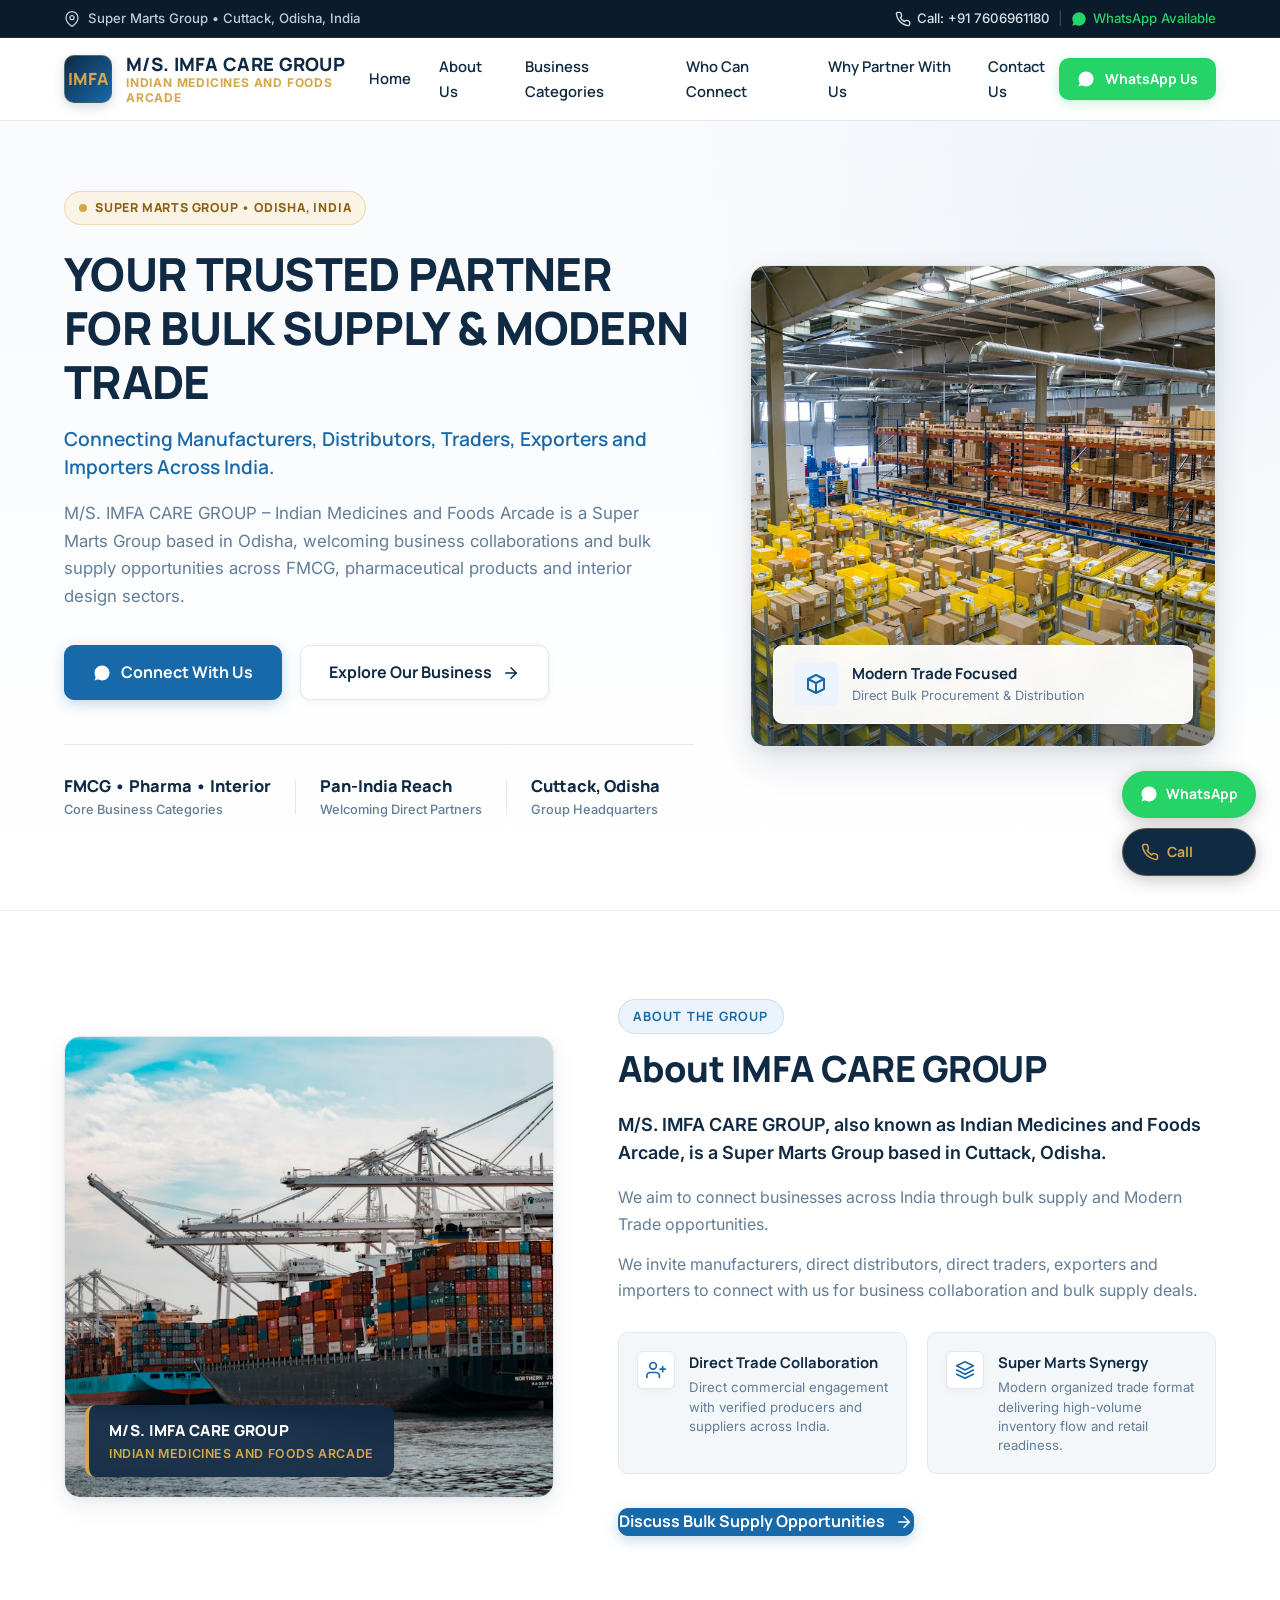
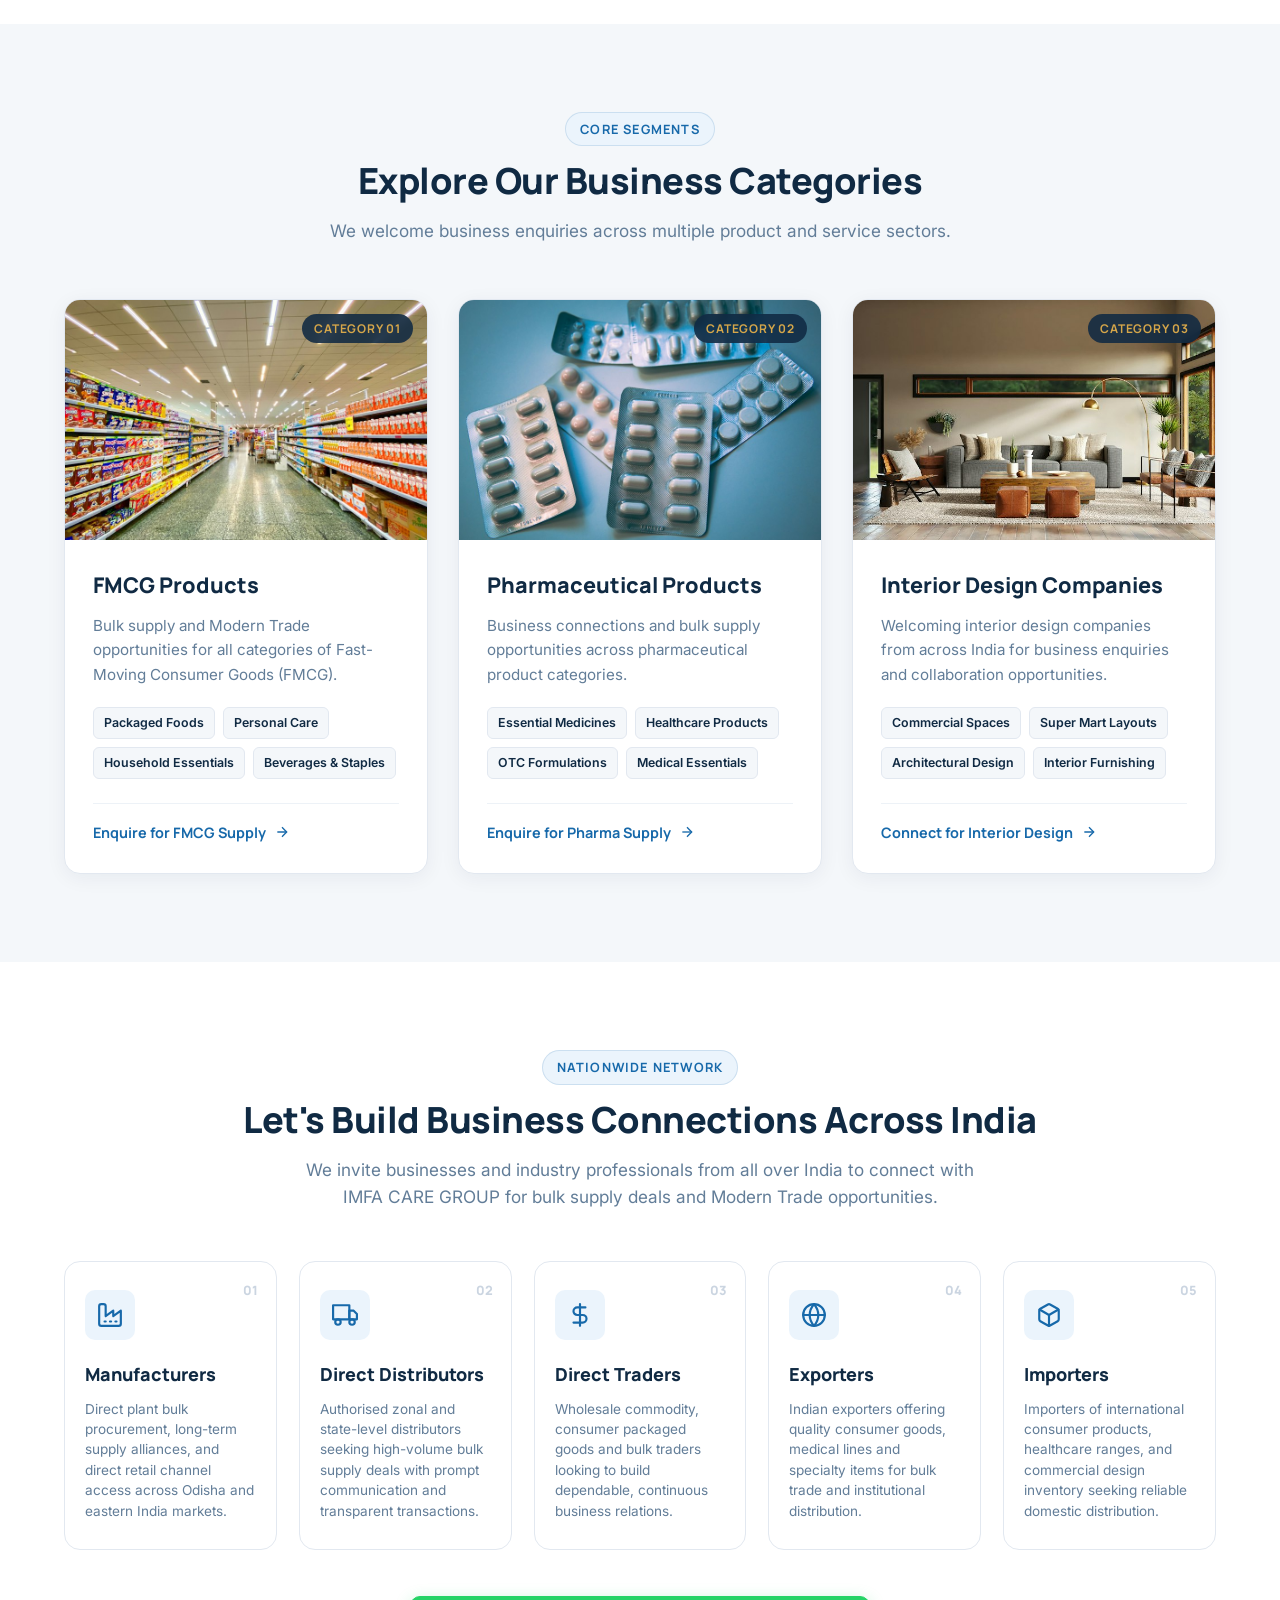
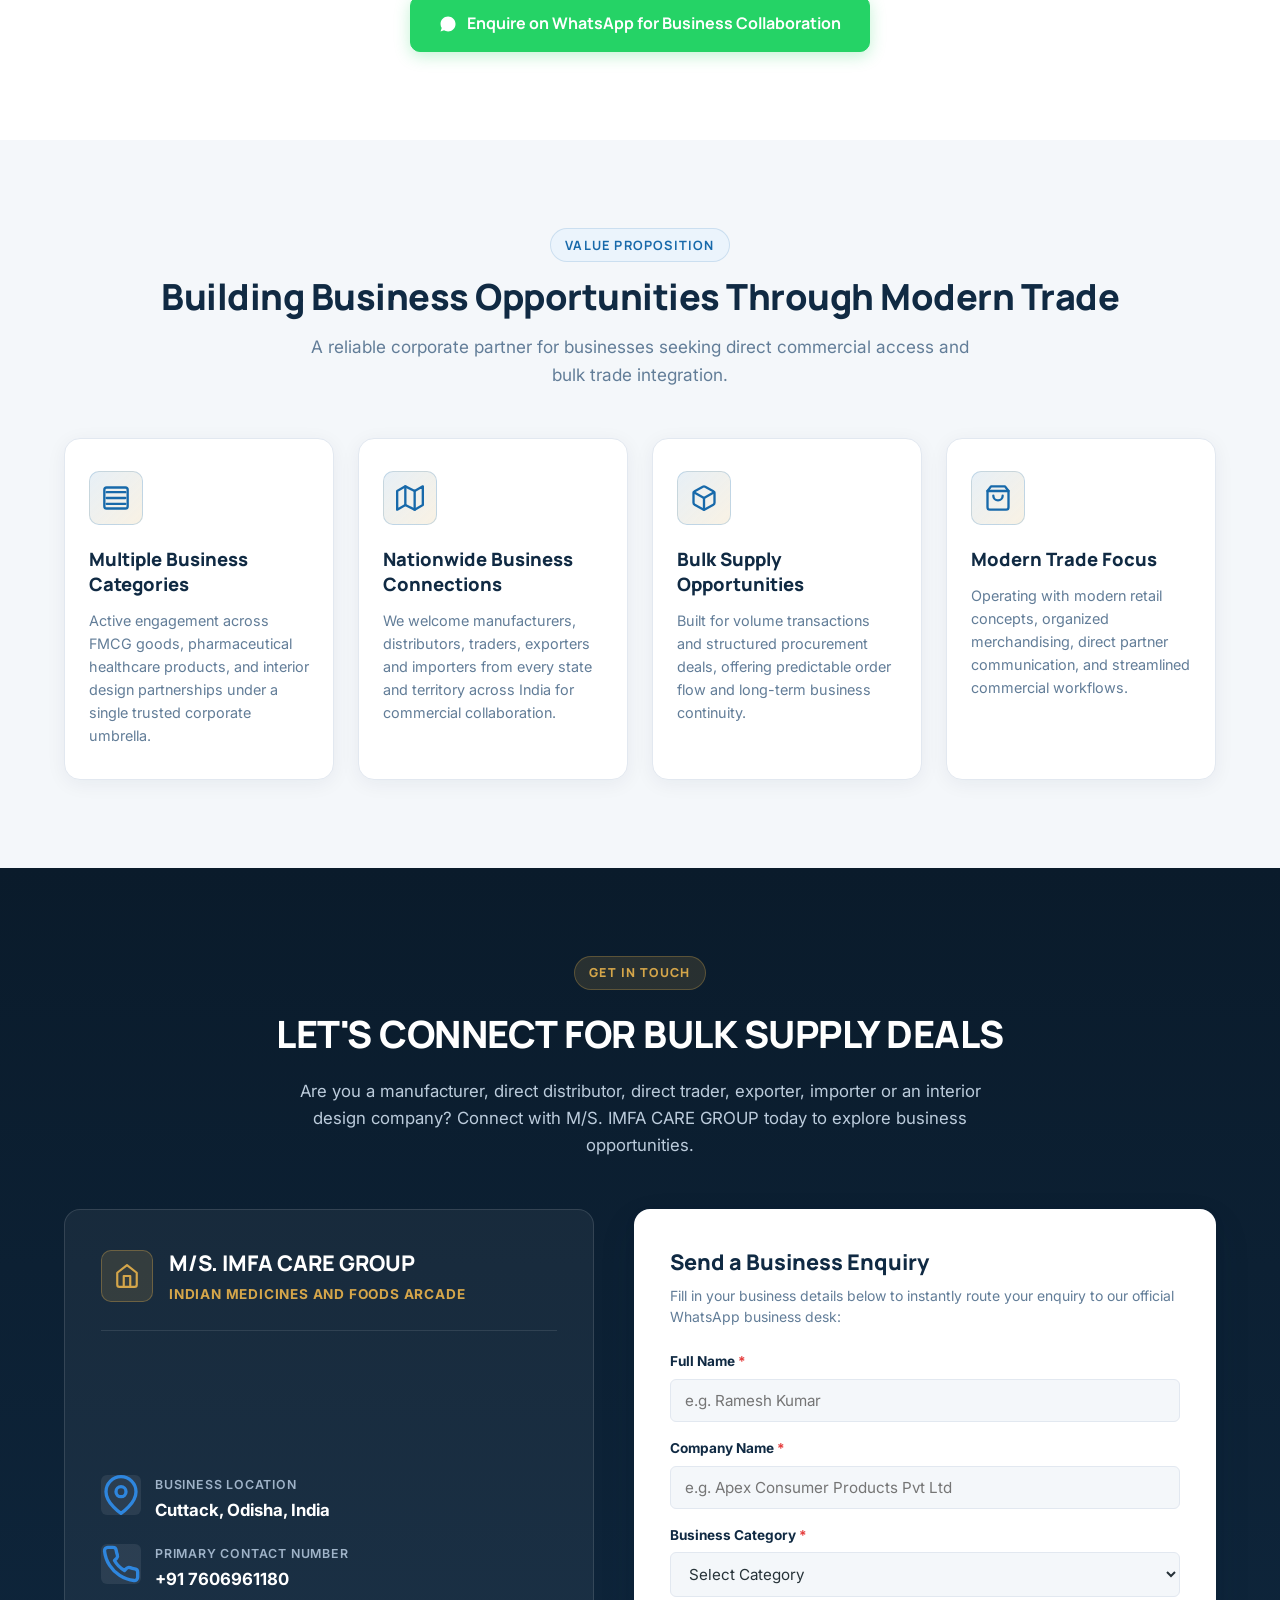
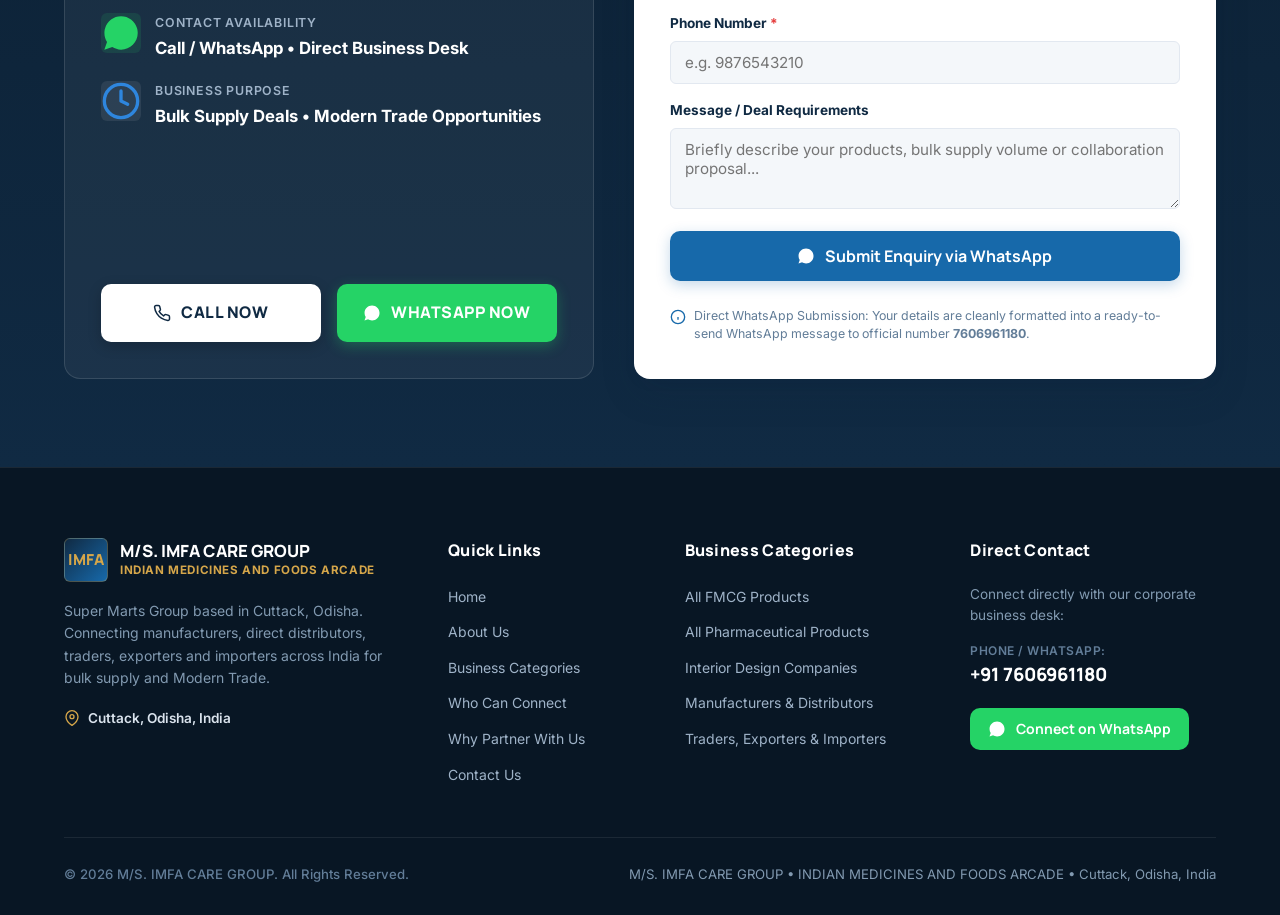
<file: index.html>
<!DOCTYPE html>
<html lang="en">
<head>
  <meta charset="UTF-8">
  <meta http-equiv="refresh" content="0; url=imfa-care-group/index.html">
  <title>M/S. IMFA CARE GROUP</title>
  <script>
    window.location.href = "imfa-care-group/index.html";
  </script>
</head>
<body style="font-family: sans-serif; display: flex; align-items: center; justify-content: center; height: 100vh; margin: 0; background: #102A43; color: white;">
  <p>Loading <a href="imfa-care-group/index.html" style="color: #D5A64A;">M/S. IMFA CARE GROUP Business Website</a>...</p>
</body>
</html>
</file>
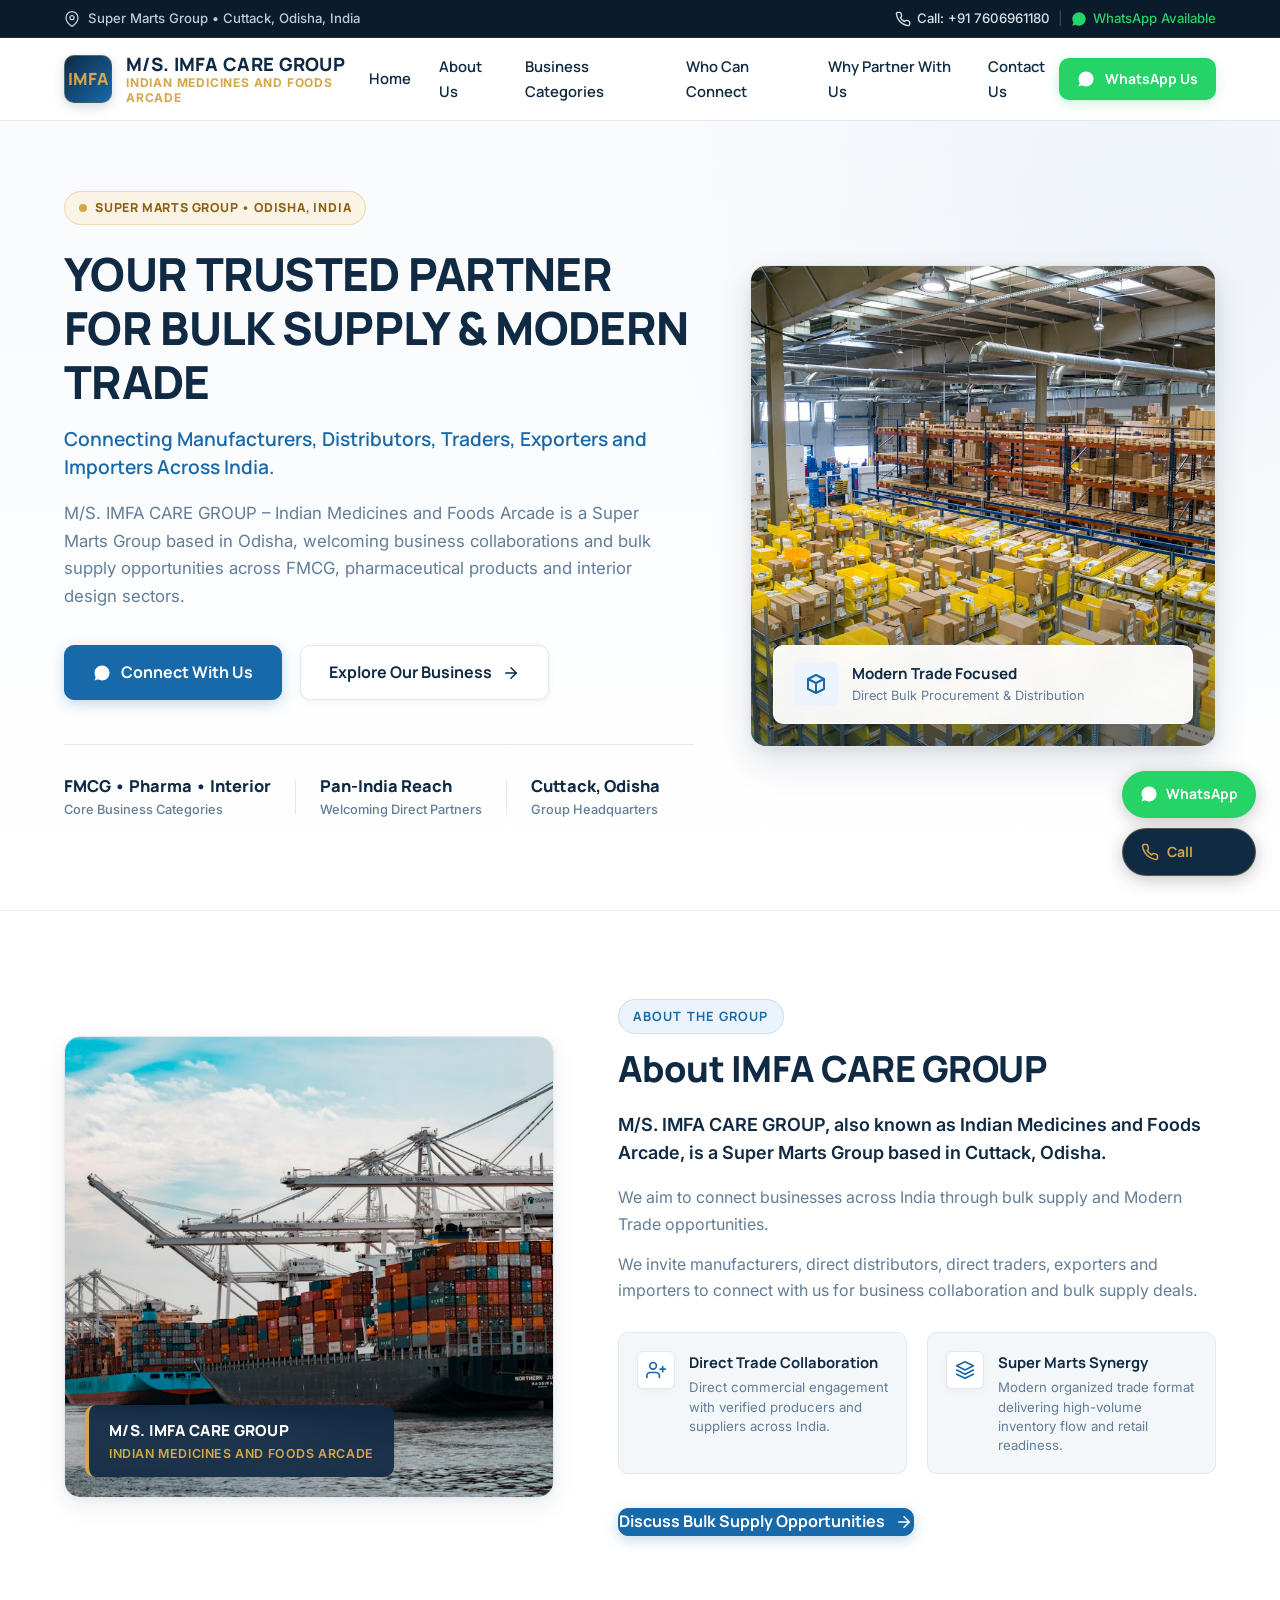
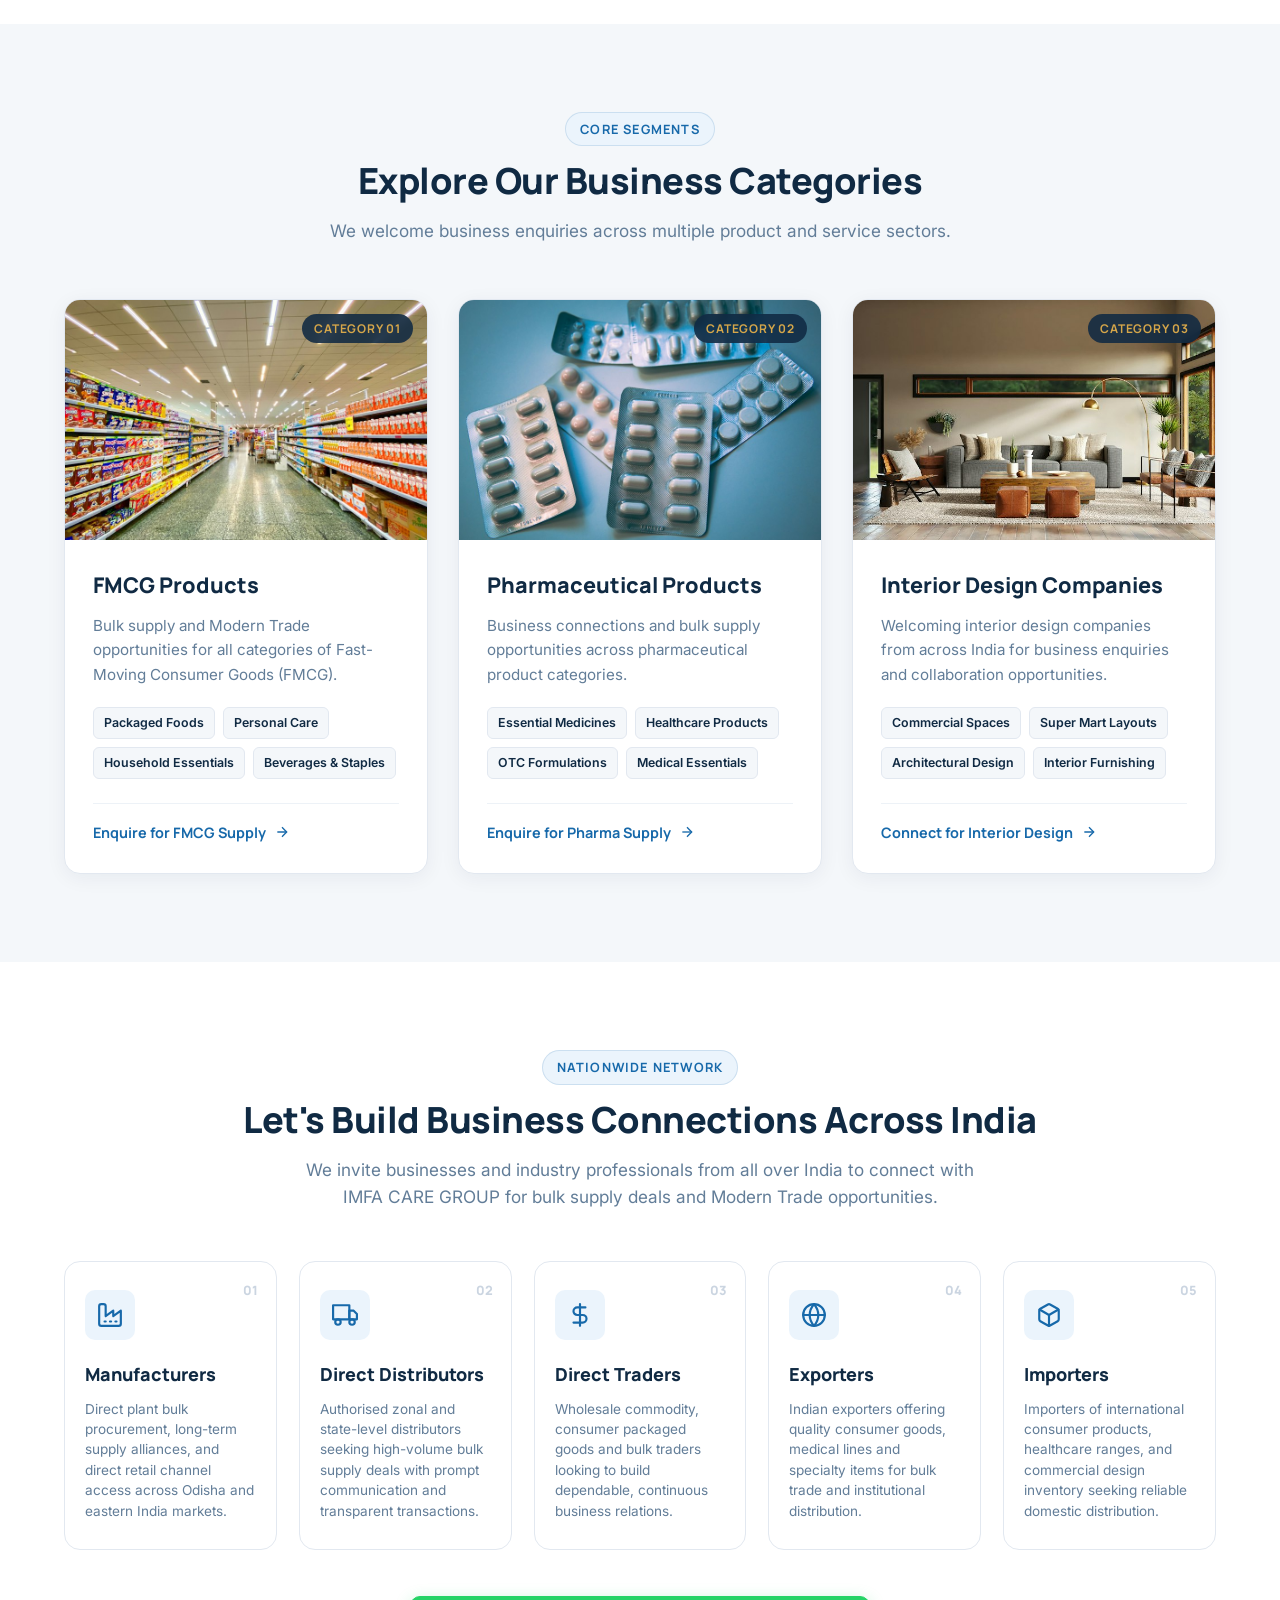
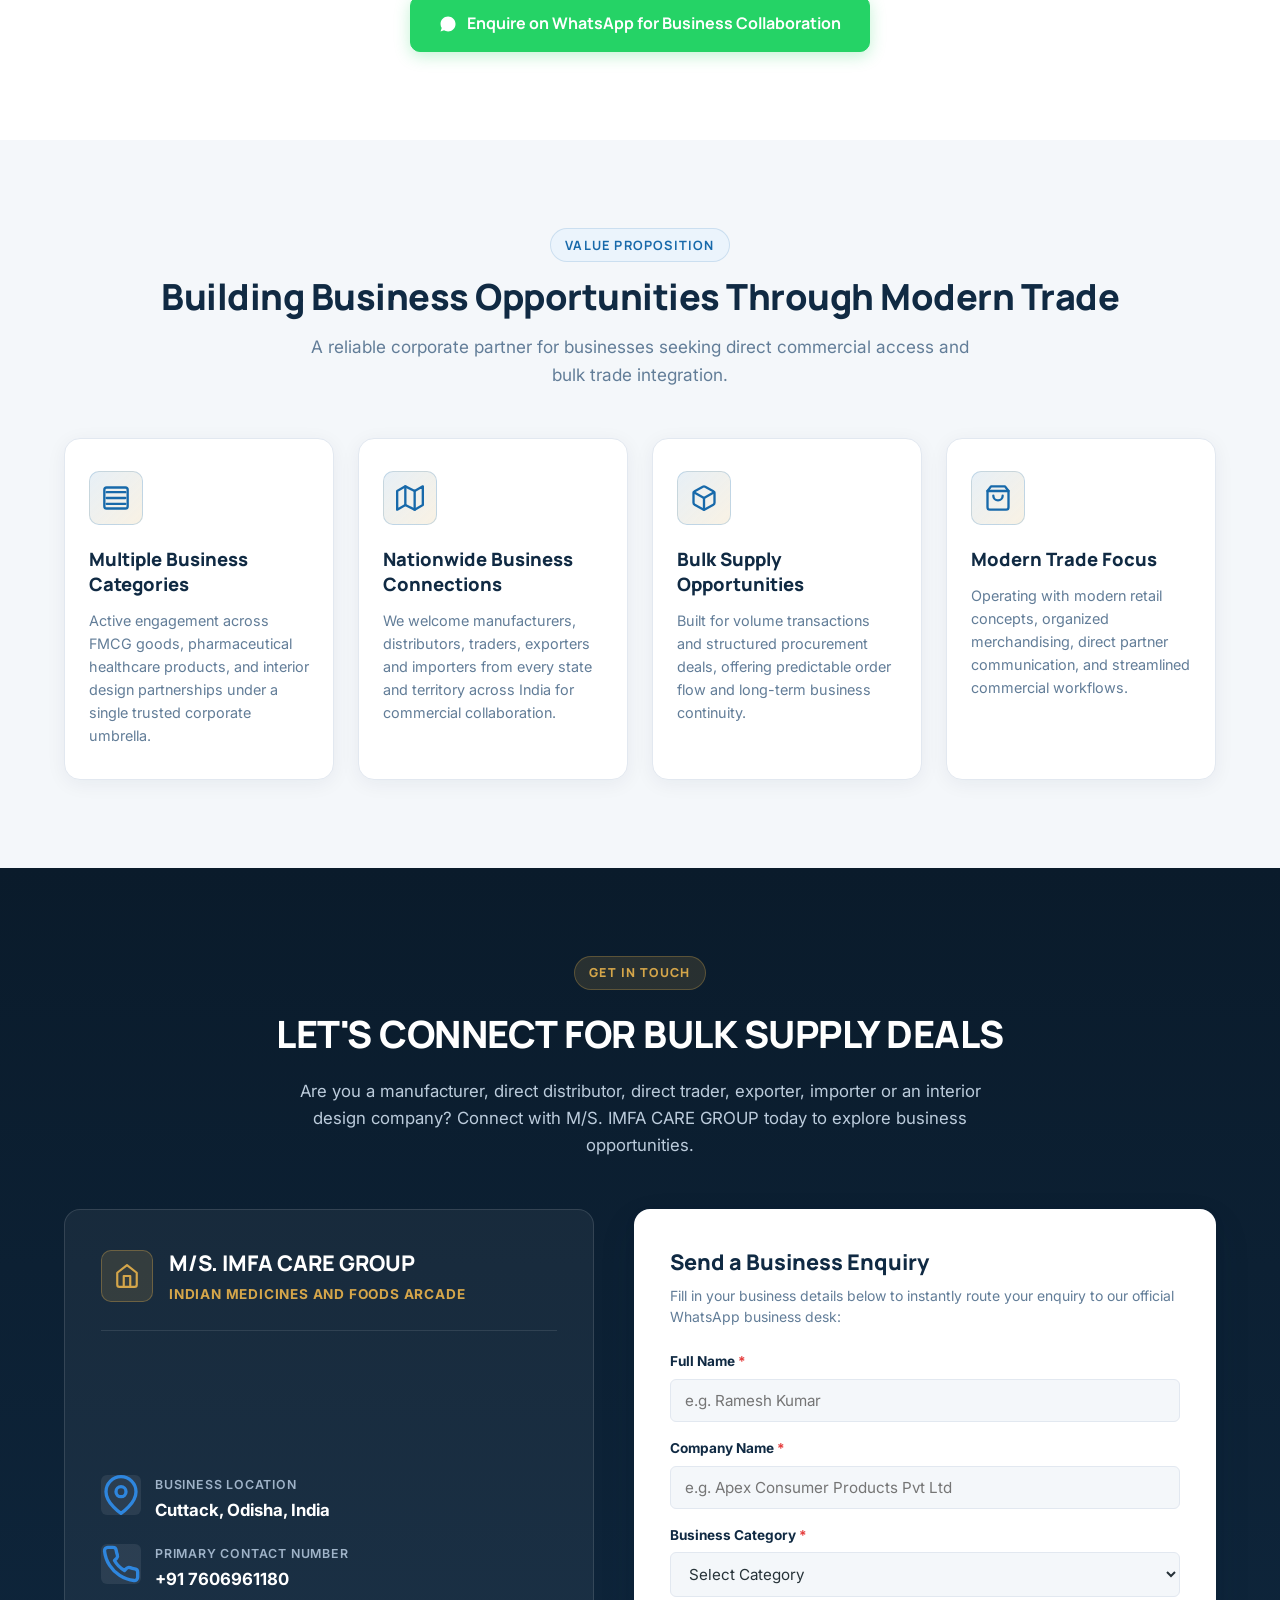
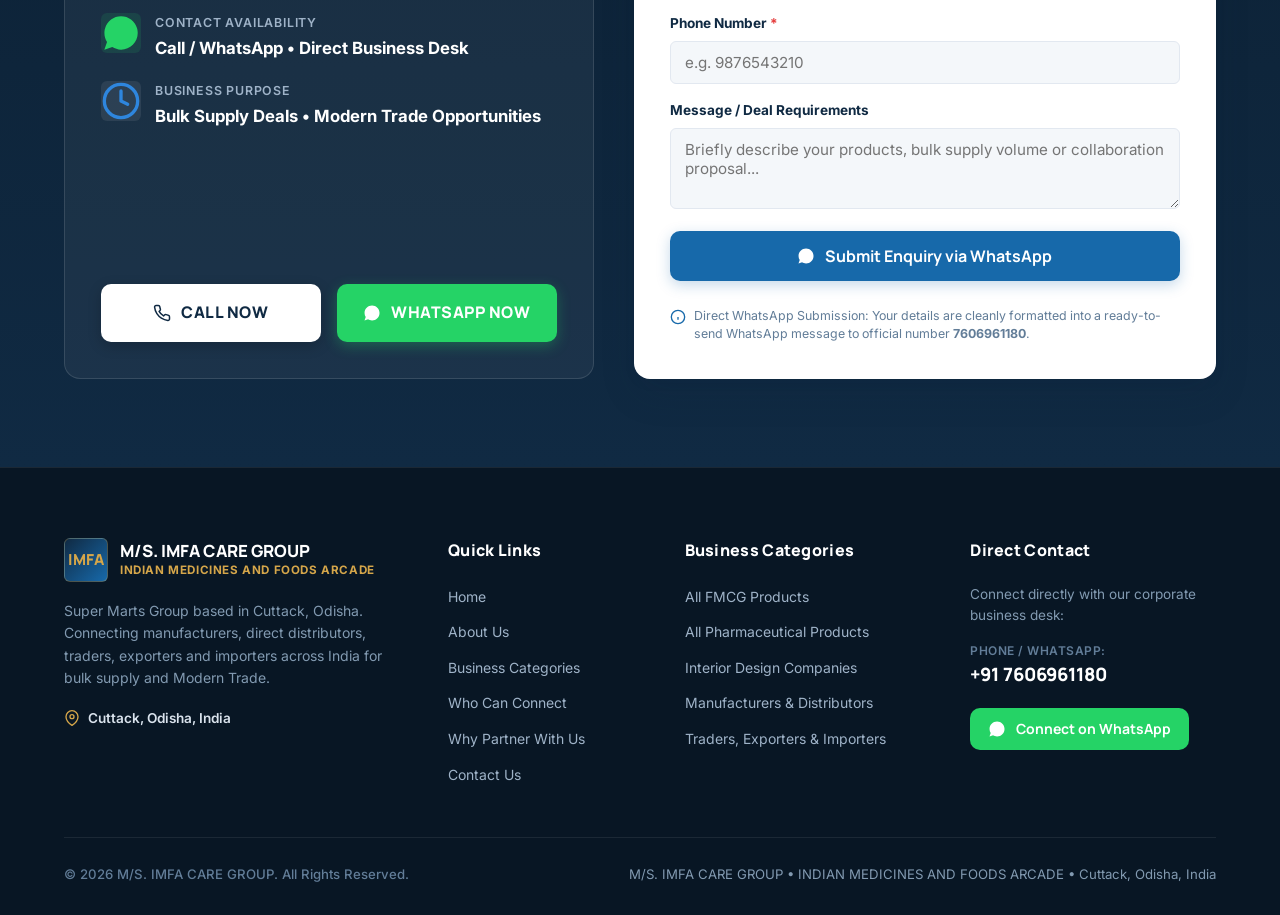
<file: imfa-care-group/index.html>
<!DOCTYPE html>
<html lang="en">
<head>
  <meta charset="UTF-8">
  <meta name="viewport" content="width=device-width, initial-scale=1.0">
  <title>M/S. IMFA CARE GROUP | Indian Medicines and Foods Arcade – Bulk Supply & Modern Trade</title>
  <meta name="description" content="M/S. IMFA CARE GROUP (Indian Medicines and Foods Arcade) – Super Marts Group based in Cuttack, Odisha. Connecting manufacturers, distributors, traders, exporters and importers across India for bulk supply & Modern Trade.">
  <meta name="keywords" content="IMFA Care Group, Indian Medicines and Foods Arcade, Super Marts Group, Cuttack Odisha, FMCG Bulk Supply, Pharmaceutical Distribution, Interior Design Modern Trade">
  <meta name="author" content="M/S. IMFA CARE GROUP">

  <!-- Open Graph / Meta -->
  <meta property="og:type" content="website">
  <meta property="og:title" content="M/S. IMFA CARE GROUP | Indian Medicines and Foods Arcade">
  <meta property="og:description" content="Your Trusted Partner for Bulk Supply & Modern Trade in Odisha and Across India. FMCG, Pharmaceuticals & Interior Design.">
  <meta property="og:image" content="assets/images/hero-distribution.jpg">

  <!-- Favicon SVG -->
  <link rel="icon" type="image/svg+xml" href="data:image/svg+xml,<svg xmlns='http://www.w3.org/2000/svg' viewBox='0 0 100 100'><rect width='100' height='100' rx='20' fill='%23102A43'/><path d='M30 25h12v50H30zM50 25h12l14 30-14 20H50l10-20z' fill='%23D5A64A'/><circle cx='70' cy='32' r='6' fill='%231769AA'/></svg>">

  <!-- Google Fonts: Manrope & Inter -->
  <link rel="preconnect" href="https://fonts.googleapis.com">
  <link rel="preconnect" href="https://fonts.gstatic.com" crossorigin>
  <link href="https://fonts.googleapis.com/css2?family=Inter:wght@400;500;600;700&family=Manrope:wght@500;600;700;800&display=swap" rel="stylesheet">

  <!-- Schema.org Structured Data (JSON-LD) -->
  <script type="application/ld+json">
  {
    "@context": "https://schema.org",
    "@type": "Organization",
    "name": "M/S. IMFA CARE GROUP",
    "alternateName": "Indian Medicines and Foods Arcade",
    "description": "Super Marts Group based in Cuttack, Odisha. Connecting manufacturers, direct distributors, traders, exporters and importers across India for bulk supply and Modern Trade.",
    "telephone": "+91-7606961180",
    "address": {
      "@type": "PostalAddress",
      "addressLocality": "Cuttack",
      "addressRegion": "Odisha",
      "addressCountry": "IN"
    },
    "areaServed": {
      "@type": "Country",
      "name": "India"
    },
    "knowsAbout": [
      "FMCG Products",
      "Pharmaceutical Products",
      "Interior Design Companies",
      "Bulk Supply Deals",
      "Modern Trade"
    ]
  }
  </script>

  <!-- Stylesheet -->
  <link rel="stylesheet" href="css/style.css">
</head>
<body>

  <!-- TOP ANNOUNCEMENT & CONTACT BAR -->
  <div class="top-bar">
    <div class="container top-bar-inner">
      <div class="top-bar-location">
        <svg class="icon-sm" viewBox="0 0 24 24" fill="none" stroke="currentColor" stroke-width="2" stroke-linecap="round" stroke-linejoin="round"><path d="M21 10c0 7-9 13-9 13s-9-6-9-13a9 9 0 0 1 18 0z"></path><circle cx="12" cy="10" r="3"></circle></svg>
        <span>Super Marts Group &bull; Cuttack, Odisha, India</span>
      </div>
      <div class="top-bar-contact">
        <a href="tel:+917606961180" class="top-bar-link">
          <svg class="icon-sm" viewBox="0 0 24 24" fill="none" stroke="currentColor" stroke-width="2" stroke-linecap="round" stroke-linejoin="round"><path d="M22 16.92v3a2 2 0 0 1-2.18 2 19.79 19.79 0 0 1-8.63-3.07 19.5 19.5 0 0 1-6-6 19.79 19.79 0 0 1-3.07-8.67A2 2 0 0 1 4.11 2h3a2 2 0 0 1 2 1.72 12.84 12.84 0 0 0 .7 2.81 2 2 0 0 1-.45 2.11L8.09 9.91a16 16 0 0 0 6 6l1.27-1.27a2 2 0 0 1 2.11-.45 12.84 12.84 0 0 0 2.81.7A2 2 0 0 1 22 16.92z"></path></svg>
          <span>Call: +91 7606961180</span>
        </a>
        <span class="divider">|</span>
        <a href="https://wa.me/917606961180?text=Hello%20IMFA%20Care%20Group%2C%20I%20am%20interested%20in%20business%20opportunities." target="_blank" rel="noopener noreferrer" class="top-bar-link whatsapp-highlight">
          <svg class="icon-sm" viewBox="0 0 24 24" fill="currentColor"><path d="M17.472 14.382c-.301-.15-1.78-.879-2.056-.979-.276-.1-.476-.15-.676.15-.2.301-.776.979-.951 1.18-.175.201-.351.226-.652.075-.301-.15-1.27-.468-2.42-1.493-.895-.798-1.5-1.784-1.675-2.085-.175-.301-.019-.464.132-.614.136-.135.301-.351.451-.527.151-.176.201-.301.301-.502.101-.201.05-.376-.025-.526-.075-.15-.676-1.63-.927-2.235-.244-.589-.492-.51-.676-.519-.175-.008-.376-.01-.577-.01-.201 0-.526.075-.802.376-.276.301-1.053 1.029-1.053 2.509 0 1.48 1.078 2.91 1.228 3.111.15.201 2.122 3.24 5.14 4.543.719.31 1.28.496 1.718.635.723.23 1.38.197 1.9.12.579-.087 1.78-.727 2.03-1.429.25-.702.25-1.304.175-1.429-.075-.125-.276-.201-.577-.351zM12.04 2C6.52 2 2.04 6.48 2.04 12c0 1.98.58 3.82 1.58 5.38L2 22l4.78-1.55C8.28 21.36 10.1 22 12.04 22c5.52 0 10-4.48 10-10S17.56 2 12.04 2z"/></svg>
          <span>WhatsApp Available</span>
        </a>
      </div>
    </div>
  </div>

  <!-- SECTION 1 – HEADER / NAVIGATION -->
  <header class="site-header" id="header">
    <div class="container header-container">
      <!-- Left: Logo & Business Identity -->
      <a href="#home" class="brand-logo" aria-label="M/S. IMFA CARE GROUP Home">
        <div class="brand-symbol">
          <span>IMFA</span>
        </div>
        <div class="brand-text">
          <span class="company-name">M/S. IMFA CARE GROUP</span>
          <span class="business-identity">INDIAN MEDICINES AND FOODS ARCADE</span>
        </div>
      </a>

      <!-- Right: Desktop Navigation Links -->
      <nav class="nav-menu" id="navMenu" aria-label="Primary Navigation">
        <ul class="nav-list">
          <li class="nav-item"><a href="#home" class="nav-link active">Home</a></li>
          <li class="nav-item"><a href="#about" class="nav-link">About Us</a></li>
          <li class="nav-item"><a href="#categories" class="nav-link">Business Categories</a></li>
          <li class="nav-item"><a href="#connections" class="nav-link">Who Can Connect</a></li>
          <li class="nav-item"><a href="#why-us" class="nav-link">Why Partner With Us</a></li>
          <li class="nav-item"><a href="#contact" class="nav-link">Contact Us</a></li>
        </ul>
      </nav>

      <!-- Action Button (Header) -->
      <div class="header-action">
        <a href="https://wa.me/917606961180?text=Hello%20IMFA%20Care%20Group%2C%20I%20am%20interested%20in%20business%20collaboration." target="_blank" rel="noopener noreferrer" class="btn btn-whatsapp-header">
          <svg class="icon-btn" viewBox="0 0 24 24" fill="currentColor"><path d="M17.472 14.382c-.301-.15-1.78-.879-2.056-.979-.276-.1-.476-.15-.676.15-.2.301-.776.979-.951 1.18-.175.201-.351.226-.652.075-.301-.15-1.27-.468-2.42-1.493-.895-.798-1.5-1.784-1.675-2.085-.175-.301-.019-.464.132-.614.136-.135.301-.351.451-.527.151-.176.201-.301.301-.502.101-.201.05-.376-.025-.526-.075-.15-.676-1.63-.927-2.235-.244-.589-.492-.51-.676-.519-.175-.008-.376-.01-.577-.01-.201 0-.526.075-.802.376-.276.301-1.053 1.029-1.053 2.509 0 1.48 1.078 2.91 1.228 3.111.15.201 2.122 3.24 5.14 4.543.719.31 1.28.496 1.718.635.723.23 1.38.197 1.9.12.579-.087 1.78-.727 2.03-1.429.25-.702.25-1.304.175-1.429-.075-.125-.276-.201-.577-.351zM12.04 2C6.52 2 2.04 6.48 2.04 12c0 1.98.58 3.82 1.58 5.38L2 22l4.78-1.55C8.28 21.36 10.1 22 12.04 22c5.52 0 10-4.48 10-10S17.56 2 12.04 2z"/></svg>
          <span>WhatsApp Us</span>
        </a>

        <!-- Mobile Hamburger Toggle -->
        <button class="mobile-toggle" id="mobileToggle" aria-label="Toggle navigation menu" aria-expanded="false" aria-controls="navMenu">
          <span class="bar"></span>
          <span class="bar"></span>
          <span class="bar"></span>
        </button>
      </div>
    </div>
  </header>

  <main>
    <!-- SECTION 2 – HERO SECTION -->
    <section class="hero-section" id="home">
      <div class="hero-backdrop-pattern" aria-hidden="true"></div>
      <div class="container hero-container">
        <div class="hero-content">
          <div class="hero-badge">
            <span class="badge-dot"></span>
            <span>SUPER MARTS GROUP &bull; ODISHA, INDIA</span>
          </div>

          <h1 class="hero-title">
            YOUR TRUSTED PARTNER FOR BULK SUPPLY &amp; MODERN TRADE
          </h1>

          <p class="hero-subtitle">
            Connecting Manufacturers, Distributors, Traders, Exporters and Importers Across India.
          </p>

          <p class="hero-description">
            M/S. IMFA CARE GROUP – Indian Medicines and Foods Arcade is a Super Marts Group based in Odisha, welcoming business collaborations and bulk supply opportunities across FMCG, pharmaceutical products and interior design sectors.
          </p>

          <!-- Call to Action Buttons -->
          <div class="hero-cta-group">
            <a href="https://wa.me/917606961180" target="_blank" rel="noopener noreferrer" class="btn btn-primary btn-lg">
              <svg class="icon-btn" viewBox="0 0 24 24" fill="currentColor"><path d="M17.472 14.382c-.301-.15-1.78-.879-2.056-.979-.276-.1-.476-.15-.676.15-.2.301-.776.979-.951 1.18-.175.201-.351.226-.652.075-.301-.15-1.27-.468-2.42-1.493-.895-.798-1.5-1.784-1.675-2.085-.175-.301-.019-.464.132-.614.136-.135.301-.351.451-.527.151-.176.201-.301.301-.502.101-.201.05-.376-.025-.526-.075-.15-.676-1.63-.927-2.235-.244-.589-.492-.51-.676-.519-.175-.008-.376-.01-.577-.01-.201 0-.526.075-.802.376-.276.301-1.053 1.029-1.053 2.509 0 1.48 1.078 2.91 1.228 3.111.15.201 2.122 3.24 5.14 4.543.719.31 1.28.496 1.718.635.723.23 1.38.197 1.9.12.579-.087 1.78-.727 2.03-1.429.25-.702.25-1.304.175-1.429-.075-.125-.276-.201-.577-.351zM12.04 2C6.52 2 2.04 6.48 2.04 12c0 1.98.58 3.82 1.58 5.38L2 22l4.78-1.55C8.28 21.36 10.1 22 12.04 22c5.52 0 10-4.48 10-10S17.56 2 12.04 2z"/></svg>
              <span>Connect With Us</span>
            </a>
            <a href="#categories" class="btn btn-secondary btn-lg">
              <span>Explore Our Business</span>
              <svg class="icon-arrow" viewBox="0 0 24 24" fill="none" stroke="currentColor" stroke-width="2" stroke-linecap="round" stroke-linejoin="round"><line x1="5" y1="12" x2="19" y2="12"></line><polyline points="12 5 19 12 12 19"></polyline></svg>
            </a>
          </div>

          <!-- Hero Highlights -->
          <div class="hero-stats">
            <div class="hero-stat-item">
              <span class="stat-highlight">FMCG &bull; Pharma &bull; Interior</span>
              <span class="stat-label">Core Business Categories</span>
            </div>
            <div class="hero-stat-separator" aria-hidden="true"></div>
            <div class="hero-stat-item">
              <span class="stat-highlight">Pan-India Reach</span>
              <span class="stat-label">Welcoming Direct Partners</span>
            </div>
            <div class="hero-stat-separator" aria-hidden="true"></div>
            <div class="hero-stat-item">
              <span class="stat-highlight">Cuttack, Odisha</span>
              <span class="stat-label">Group Headquarters</span>
            </div>
          </div>
        </div>

        <!-- Hero Visual (Modern Logistics & FMCG Distribution) -->
        <div class="hero-visual">
          <div class="hero-image-wrapper">
            <img 
              src="assets/images/hero-distribution.jpg" 
              alt="Modern logistics and FMCG wholesale distribution warehouse inventory" 
              class="hero-img"
              width="800"
              height="600"
              loading="eager"
            >
            <div class="hero-image-overlay"></div>
            <!-- Trust Floating Card -->
            <div class="hero-floating-card">
              <div class="floating-icon">
                <svg viewBox="0 0 24 24" fill="none" stroke="currentColor" stroke-width="2" stroke-linecap="round" stroke-linejoin="round"><path d="M20 7l-8-4-8 4m16 0l-8 4m8-4v10l-8 4m0-10L4 7m8 4v10M4 7v10l8 4"/></svg>
              </div>
              <div class="floating-text">
                <strong>Modern Trade Focused</strong>
                <span>Direct Bulk Procurement &amp; Distribution</span>
              </div>
            </div>
          </div>
        </div>
      </div>
    </section>

    <!-- SECTION 3 – ABOUT THE GROUP -->
    <section class="about-section section-padding" id="about">
      <div class="container">
        <div class="about-grid">
          <!-- Image Column -->
          <div class="about-visual">
            <div class="about-image-card">
              <img 
                src="assets/images/about-trade.jpg" 
                alt="Corporate B2B business collaboration and supply chain logistics" 
                class="about-img"
                width="700"
                height="500"
                loading="lazy"
              >
              <div class="about-badge">
                <span class="badge-title">M/S. IMFA CARE GROUP</span>
                <span class="badge-sub">Indian Medicines and Foods Arcade</span>
              </div>
            </div>
          </div>

          <!-- Content Column -->
          <div class="about-content">
            <div class="section-tag">About The Group</div>
            <h2 class="section-title">About IMFA CARE GROUP</h2>
            
            <div class="about-lead">
              <p>
                M/S. IMFA CARE GROUP, also known as Indian Medicines and Foods Arcade, is a Super Marts Group based in Cuttack, Odisha.
              </p>
            </div>

            <div class="about-body">
              <p>
                We aim to connect businesses across India through bulk supply and Modern Trade opportunities.
              </p>
              <p>
                We invite manufacturers, direct distributors, direct traders, exporters and importers to connect with us for business collaboration and bulk supply deals.
              </p>
            </div>

            <!-- Value Pillars -->
            <div class="about-pillars">
              <div class="pillar-card">
                <div class="pillar-icon">
                  <svg viewBox="0 0 24 24" fill="none" stroke="currentColor" stroke-width="2" stroke-linecap="round" stroke-linejoin="round"><path d="M16 21v-2a4 4 0 0 0-4-4H5a4 4 0 0 0-4 4v2"></path><circle cx="8.5" cy="7" r="4"></circle><line x1="20" y1="8" x2="20" y2="14"></line><line x1="23" y1="11" x2="17" y2="11"></line></svg>
                </div>
                <div>
                  <h4 class="pillar-title">Direct Trade Collaboration</h4>
                  <p class="pillar-text">Direct commercial engagement with verified producers and suppliers across India.</p>
                </div>
              </div>

              <div class="pillar-card">
                <div class="pillar-icon">
                  <svg viewBox="0 0 24 24" fill="none" stroke="currentColor" stroke-width="2" stroke-linecap="round" stroke-linejoin="round"><polygon points="12 2 2 7 12 12 22 7 12 2"></polygon><polyline points="2 17 12 22 22 17"></polyline><polyline points="2 12 12 17 22 12"></polyline></svg>
                </div>
                <div>
                  <h4 class="pillar-title">Super Marts Synergy</h4>
                  <p class="pillar-text">Modern organized trade format delivering high-volume inventory flow and retail readiness.</p>
                </div>
              </div>
            </div>

            <div class="about-cta">
              <a href="#contact" class="btn btn-primary">
                <span>Discuss Bulk Supply Opportunities</span>
                <svg class="icon-arrow" viewBox="0 0 24 24" fill="none" stroke="currentColor" stroke-width="2" stroke-linecap="round" stroke-linejoin="round"><line x1="5" y1="12" x2="19" y2="12"></line><polyline points="12 5 19 12 12 19"></polyline></svg>
              </a>
            </div>
          </div>
        </div>
      </div>
    </section>

    <!-- SECTION 4 – OUR BUSINESS CATEGORIES -->
    <section class="categories-section section-padding bg-light" id="categories">
      <div class="container">
        <div class="section-header text-center">
          <div class="section-tag">Core Segments</div>
          <h2 class="section-title">Explore Our Business Categories</h2>
          <p class="section-subtitle">
            We welcome business enquiries across multiple product and service sectors.
          </p>
        </div>

        <div class="categories-grid">
          <!-- CARD 1: FMCG PRODUCTS -->
          <div class="category-card">
            <div class="category-image-wrap">
              <img 
                src="assets/images/fmcg-products.jpg" 
                alt="FMCG products, packaged food, personal care and household essentials" 
                class="category-img"
                width="600"
                height="400"
                loading="lazy"
              >
              <div class="category-badge">Category 01</div>
            </div>
            <div class="category-content">
              <h3 class="category-title">FMCG Products</h3>
              <p class="category-description">
                Bulk supply and Modern Trade opportunities for all categories of Fast-Moving Consumer Goods (FMCG).
              </p>
              <div class="category-features">
                <span class="chip">Packaged Foods</span>
                <span class="chip">Personal Care</span>
                <span class="chip">Household Essentials</span>
                <span class="chip">Beverages &amp; Staples</span>
              </div>
              <div class="category-action">
                <a href="https://wa.me/917606961180?text=Hello%20IMFA%20Care%20Group%2C%20I%20am%20enquiring%20about%20FMCG%20Products%20bulk%20supply." target="_blank" rel="noopener noreferrer" class="link-btn">
                  <span>Enquire for FMCG Supply</span>
                  <svg class="icon-sm" viewBox="0 0 24 24" fill="none" stroke="currentColor" stroke-width="2"><line x1="5" y1="12" x2="19" y2="12"></line><polyline points="12 5 19 12 12 19"></polyline></svg>
                </a>
              </div>
            </div>
          </div>

          <!-- CARD 2: PHARMACEUTICAL PRODUCTS -->
          <div class="category-card">
            <div class="category-image-wrap">
              <img 
                src="assets/images/pharma-products.jpg" 
                alt="Pharmaceutical products, medicine packaging and healthcare distribution" 
                class="category-img"
                width="600"
                height="400"
                loading="lazy"
              >
              <div class="category-badge">Category 02</div>
            </div>
            <div class="category-content">
              <h3 class="category-title">Pharmaceutical Products</h3>
              <p class="category-description">
                Business connections and bulk supply opportunities across pharmaceutical product categories.
              </p>
              <div class="category-features">
                <span class="chip">Essential Medicines</span>
                <span class="chip">Healthcare Products</span>
                <span class="chip">OTC Formulations</span>
                <span class="chip">Medical Essentials</span>
              </div>
              <div class="category-action">
                <a href="https://wa.me/917606961180?text=Hello%20IMFA%20Care%20Group%2C%20I%20am%20enquiring%20about%20Pharmaceutical%20Products%20bulk%20supply." target="_blank" rel="noopener noreferrer" class="link-btn">
                  <span>Enquire for Pharma Supply</span>
                  <svg class="icon-sm" viewBox="0 0 24 24" fill="none" stroke="currentColor" stroke-width="2"><line x1="5" y1="12" x2="19" y2="12"></line><polyline points="12 5 19 12 12 19"></polyline></svg>
                </a>
              </div>
            </div>
          </div>

          <!-- CARD 3: INTERIOR DESIGN COMPANIES -->
          <div class="category-card">
            <div class="category-image-wrap">
              <img 
                src="assets/images/interior-design.jpg" 
                alt="Premium modern interior design, architectural spaces and interior furnishing" 
                class="category-img"
                width="600"
                height="400"
                loading="lazy"
              >
              <div class="category-badge">Category 03</div>
            </div>
            <div class="category-content">
              <h3 class="category-title">Interior Design Companies</h3>
              <p class="category-description">
                Welcoming interior design companies from across India for business enquiries and collaboration opportunities.
              </p>
              <div class="category-features">
                <span class="chip">Commercial Spaces</span>
                <span class="chip">Super Mart Layouts</span>
                <span class="chip">Architectural Design</span>
                <span class="chip">Interior Furnishing</span>
              </div>
              <div class="category-action">
                <a href="https://wa.me/917606961180?text=Hello%20IMFA%20Care%20Group%2C%20I%20am%20an%20Interior%20Design%20Company%20interested%20in%20collaboration." target="_blank" rel="noopener noreferrer" class="link-btn">
                  <span>Connect for Interior Design</span>
                  <svg class="icon-sm" viewBox="0 0 24 24" fill="none" stroke="currentColor" stroke-width="2"><line x1="5" y1="12" x2="19" y2="12"></line><polyline points="12 5 19 12 12 19"></polyline></svg>
                </a>
              </div>
            </div>
          </div>
        </div>
      </div>
    </section>

    <!-- SECTION 5 – WHO CAN CONNECT WITH US? -->
    <section class="connections-section section-padding" id="connections">
      <div class="container">
        <div class="section-header text-center">
          <div class="section-tag">Nationwide Network</div>
          <h2 class="section-title">Let's Build Business Connections Across India</h2>
          <p class="section-subtitle">
            We invite businesses and industry professionals from all over India to connect with IMFA CARE GROUP for bulk supply deals and Modern Trade opportunities.
          </p>
        </div>

        <div class="partners-grid">
          <!-- 1. Manufacturers -->
          <div class="partner-card">
            <div class="partner-icon">
              <svg viewBox="0 0 24 24" fill="none" stroke="currentColor" stroke-width="2" stroke-linecap="round" stroke-linejoin="round"><path d="M2 20a2 2 0 0 0 2 2h16a2 2 0 0 0 2-2V8l-7 5V8l-7 5V4a2 2 0 0 0-2-2H4a2 2 0 0 0-2 2Z"></path><path d="M17 18h1"></path><path d="M12 18h1"></path><path d="M7 18h1"></path></svg>
            </div>
            <div class="partner-number">01</div>
            <h3 class="partner-title">Manufacturers</h3>
            <p class="partner-text">Direct plant bulk procurement, long-term supply alliances, and direct retail channel access across Odisha and eastern India markets.</p>
          </div>

          <!-- 2. Direct Distributors -->
          <div class="partner-card">
            <div class="partner-icon">
              <svg viewBox="0 0 24 24" fill="none" stroke="currentColor" stroke-width="2" stroke-linecap="round" stroke-linejoin="round"><rect x="1" y="3" width="15" height="13"></rect><polygon points="16 8 20 8 23 11 23 16 16 16 16 8"></polygon><circle cx="5.5" cy="18.5" r="2.5"></circle><circle cx="18.5" cy="18.5" r="2.5"></circle></svg>
            </div>
            <div class="partner-number">02</div>
            <h3 class="partner-title">Direct Distributors</h3>
            <p class="partner-text">Authorised zonal and state-level distributors seeking high-volume bulk supply deals with prompt communication and transparent transactions.</p>
          </div>

          <!-- 3. Direct Traders -->
          <div class="partner-card">
            <div class="partner-icon">
              <svg viewBox="0 0 24 24" fill="none" stroke="currentColor" stroke-width="2" stroke-linecap="round" stroke-linejoin="round"><path d="M12 2v20M17 5H9.5a3.5 3.5 0 0 0 0 7h5a3.5 3.5 0 0 1 0 7H6"/></svg>
            </div>
            <div class="partner-number">03</div>
            <h3 class="partner-title">Direct Traders</h3>
            <p class="partner-text">Wholesale commodity, consumer packaged goods and bulk traders looking to build dependable, continuous business relations.</p>
          </div>

          <!-- 4. Exporters -->
          <div class="partner-card">
            <div class="partner-icon">
              <svg viewBox="0 0 24 24" fill="none" stroke="currentColor" stroke-width="2" stroke-linecap="round" stroke-linejoin="round"><circle cx="12" cy="12" r="10"></circle><line x1="2" y1="12" x2="22" y2="12"></line><path d="M12 2a15.3 15.3 0 0 1 4 10 15.3 15.3 0 0 1-4 10 15.3 15.3 0 0 1-4-10 15.3 15.3 0 0 1 4-10z"></path></svg>
            </div>
            <div class="partner-number">04</div>
            <h3 class="partner-title">Exporters</h3>
            <p class="partner-text">Indian exporters offering quality consumer goods, medical lines and specialty items for bulk trade and institutional distribution.</p>
          </div>

          <!-- 5. Importers -->
          <div class="partner-card">
            <div class="partner-icon">
              <svg viewBox="0 0 24 24" fill="none" stroke="currentColor" stroke-width="2" stroke-linecap="round" stroke-linejoin="round"><path d="M21 16V8a2 2 0 0 0-1-1.73l-7-4a2 2 0 0 0-2 0l-7 4A2 2 0 0 0 3 8v8a2 2 0 0 0 1 1.73l7 4a2 2 0 0 0 2 0l7-4A2 2 0 0 0 21 16z"></path><polyline points="3.27 6.96 12 12.01 20.73 6.96"></polyline><line x1="12" y1="22.08" x2="12" y2="12"></line></svg>
            </div>
            <div class="partner-number">05</div>
            <h3 class="partner-title">Importers</h3>
            <p class="partner-text">Importers of international consumer products, healthcare ranges, and commercial design inventory seeking reliable domestic distribution.</p>
          </div>
        </div>

        <!-- WhatsApp Enquiry Button Below Cards -->
        <div class="connection-cta text-center">
          <a href="https://wa.me/917606961180?text=Hello%20IMFA%20Care%20Group%2C%20I%20am%20interested%20in%20connecting%20for%20bulk%20supply%20deals%20and%20business%20collaboration." target="_blank" rel="noopener noreferrer" class="btn btn-whatsapp btn-lg">
            <svg class="icon-btn" viewBox="0 0 24 24" fill="currentColor"><path d="M17.472 14.382c-.301-.15-1.78-.879-2.056-.979-.276-.1-.476-.15-.676.15-.2.301-.776.979-.951 1.18-.175.201-.351.226-.652.075-.301-.15-1.27-.468-2.42-1.493-.895-.798-1.5-1.784-1.675-2.085-.175-.301-.019-.464.132-.614.136-.135.301-.351.451-.527.151-.176.201-.301.301-.502.101-.201.05-.376-.025-.526-.075-.15-.676-1.63-.927-2.235-.244-.589-.492-.51-.676-.519-.175-.008-.376-.01-.577-.01-.201 0-.526.075-.802.376-.276.301-1.053 1.029-1.053 2.509 0 1.48 1.078 2.91 1.228 3.111.15.201 2.122 3.24 5.14 4.543.719.31 1.28.496 1.718.635.723.23 1.38.197 1.9.12.579-.087 1.78-.727 2.03-1.429.25-.702.25-1.304.175-1.429-.075-.125-.276-.201-.577-.351zM12.04 2C6.52 2 2.04 6.48 2.04 12c0 1.98.58 3.82 1.58 5.38L2 22l4.78-1.55C8.28 21.36 10.1 22 12.04 22c5.52 0 10-4.48 10-10S17.56 2 12.04 2z"/></svg>
            <span>Enquire on WhatsApp for Business Collaboration</span>
          </a>
        </div>
      </div>
    </section>

    <!-- SECTION 6 – WHY CONNECT WITH IMFA CARE GROUP? -->
    <section class="why-us-section section-padding bg-light" id="why-us">
      <div class="container">
        <div class="section-header text-center">
          <div class="section-tag">Value Proposition</div>
          <h2 class="section-title">Building Business Opportunities Through Modern Trade</h2>
          <p class="section-subtitle">
            A reliable corporate partner for businesses seeking direct commercial access and bulk trade integration.
          </p>
        </div>

        <div class="why-grid">
          <!-- 1. Multiple Business Categories -->
          <div class="why-card">
            <div class="why-icon-box">
              <svg viewBox="0 0 24 24" fill="none" stroke="currentColor" stroke-width="2" stroke-linecap="round" stroke-linejoin="round"><path d="M4 7h16M4 12h16M4 17h16"/><rect x="2" y="3" width="20" height="18" rx="2"/></svg>
            </div>
            <h3 class="why-title">Multiple Business Categories</h3>
            <p class="why-text">
              Active engagement across FMCG goods, pharmaceutical healthcare products, and interior design partnerships under a single trusted corporate umbrella.
            </p>
          </div>

          <!-- 2. Nationwide Business Connections -->
          <div class="why-card">
            <div class="why-icon-box">
              <svg viewBox="0 0 24 24" fill="none" stroke="currentColor" stroke-width="2" stroke-linecap="round" stroke-linejoin="round"><polygon points="1 6 1 22 8 18 16 22 23 18 23 2 16 6 8 2 1 6"></polygon><line x1="8" y1="2" x2="8" y2="18"></line><line x1="16" y1="6" x2="16" y2="22"></line></svg>
            </div>
            <h3 class="why-title">Nationwide Business Connections</h3>
            <p class="why-text">
              We welcome manufacturers, distributors, traders, exporters and importers from every state and territory across India for commercial collaboration.
            </p>
          </div>

          <!-- 3. Bulk Supply Opportunities -->
          <div class="why-card">
            <div class="why-icon-box">
              <svg viewBox="0 0 24 24" fill="none" stroke="currentColor" stroke-width="2" stroke-linecap="round" stroke-linejoin="round"><path d="M21 8a2 2 0 0 0-1-1.73l-7-4a2 2 0 0 0-2 0l-7 4A2 2 0 0 0 3 8v8a2 2 0 0 0 1 1.73l7 4a2 2 0 0 0 2 0l7-4A2 2 0 0 0 21 16Z"></path><path d="m3.3 7 8.7 5 8.7-5"></path><path d="M12 22V12"></path></svg>
            </div>
            <h3 class="why-title">Bulk Supply Opportunities</h3>
            <p class="why-text">
              Built for volume transactions and structured procurement deals, offering predictable order flow and long-term business continuity.
            </p>
          </div>

          <!-- 4. Modern Trade Focus -->
          <div class="why-card">
            <div class="why-icon-box">
              <svg viewBox="0 0 24 24" fill="none" stroke="currentColor" stroke-width="2" stroke-linecap="round" stroke-linejoin="round"><path d="M6 2L3 6v14a2 2 0 0 0 2 2h14a2 2 0 0 0 2-2V6l-3-4z"></path><line x1="3" y1="6" x2="21" y2="6"></line><path d="M16 10a4 4 0 0 1-8 0"></path></svg>
            </div>
            <h3 class="why-title">Modern Trade Focus</h3>
            <p class="why-text">
              Operating with modern retail concepts, organized merchandising, direct partner communication, and streamlined commercial workflows.
            </p>
          </div>
        </div>
      </div>
    </section>

    <!-- SECTION 7 – CONTACT / BUSINESS ENQUIRY -->
    <section class="contact-section section-padding" id="contact">
      <div class="container">
        <div class="contact-header text-center">
          <div class="contact-badge">GET IN TOUCH</div>
          <h2 class="contact-title">LET'S CONNECT FOR BULK SUPPLY DEALS</h2>
          <p class="contact-subtitle">
            Are you a manufacturer, direct distributor, direct trader, exporter, importer or an interior design company? Connect with M/S. IMFA CARE GROUP today to explore business opportunities.
          </p>
        </div>

        <div class="contact-grid">
          <!-- Business Details Card -->
          <div class="contact-info-panel">
            <div class="company-card-header">
              <div class="company-badge-icon">
                <svg viewBox="0 0 24 24" fill="none" stroke="currentColor" stroke-width="2" stroke-linecap="round" stroke-linejoin="round"><path d="M3 9l9-7 9 7v11a2 2 0 0 1-2 2H5a2 2 0 0 1-2-2z"></path><polyline points="9 22 9 12 15 12 15 22"></polyline></svg>
              </div>
              <div>
                <h3 class="company-heading">M/S. IMFA CARE GROUP</h3>
                <p class="company-subheading">Indian Medicines and Foods Arcade</p>
              </div>
            </div>

            <div class="contact-detail-items">
              <div class="detail-item">
                <div class="detail-icon">
                  <svg viewBox="0 0 24 24" fill="none" stroke="currentColor" stroke-width="2" stroke-linecap="round" stroke-linejoin="round"><path d="M21 10c0 7-9 13-9 13s-9-6-9-13a9 9 0 0 1 18 0z"></path><circle cx="12" cy="10" r="3"></circle></svg>
                </div>
                <div class="detail-text">
                  <span class="detail-label">Business Location</span>
                  <span class="detail-value">Cuttack, Odisha, India</span>
                </div>
              </div>

              <div class="detail-item">
                <div class="detail-icon">
                  <svg viewBox="0 0 24 24" fill="none" stroke="currentColor" stroke-width="2" stroke-linecap="round" stroke-linejoin="round"><path d="M22 16.92v3a2 2 0 0 1-2.18 2 19.79 19.79 0 0 1-8.63-3.07 19.5 19.5 0 0 1-6-6 19.79 19.79 0 0 1-3.07-8.67A2 2 0 0 1 4.11 2h3a2 2 0 0 1 2 1.72 12.84 12.84 0 0 0 .7 2.81 2 2 0 0 1-.45 2.11L8.09 9.91a16 16 0 0 0 6 6l1.27-1.27a2 2 0 0 1 2.11-.45 12.84 12.84 0 0 0 2.81.7A2 2 0 0 1 22 16.92z"></path></svg>
                </div>
                <div class="detail-text">
                  <span class="detail-label">Primary Contact Number</span>
                  <span class="detail-value">+91 7606961180</span>
                </div>
              </div>

              <div class="detail-item">
                <div class="detail-icon whatsapp-detail-icon">
                  <svg viewBox="0 0 24 24" fill="currentColor"><path d="M17.472 14.382c-.301-.15-1.78-.879-2.056-.979-.276-.1-.476-.15-.676.15-.2.301-.776.979-.951 1.18-.175.201-.351.226-.652.075-.301-.15-1.27-.468-2.42-1.493-.895-.798-1.5-1.784-1.675-2.085-.175-.301-.019-.464.132-.614.136-.135.301-.351.451-.527.151-.176.201-.301.301-.502.101-.201.05-.376-.025-.526-.075-.15-.676-1.63-.927-2.235-.244-.589-.492-.51-.676-.519-.175-.008-.376-.01-.577-.01-.201 0-.526.075-.802.376-.276.301-1.053 1.029-1.053 2.509 0 1.48 1.078 2.91 1.228 3.111.15.201 2.122 3.24 5.14 4.543.719.31 1.28.496 1.718.635.723.23 1.38.197 1.9.12.579-.087 1.78-.727 2.03-1.429.25-.702.25-1.304.175-1.429-.075-.125-.276-.201-.577-.351zM12.04 2C6.52 2 2.04 6.48 2.04 12c0 1.98.58 3.82 1.58 5.38L2 22l4.78-1.55C8.28 21.36 10.1 22 12.04 22c5.52 0 10-4.48 10-10S17.56 2 12.04 2z"/></svg>
                </div>
                <div class="detail-text">
                  <span class="detail-label">Contact Availability</span>
                  <span class="detail-value">Call / WhatsApp &bull; Direct Business Desk</span>
                </div>
              </div>

              <div class="detail-item">
                <div class="detail-icon">
                  <svg viewBox="0 0 24 24" fill="none" stroke="currentColor" stroke-width="2" stroke-linecap="round" stroke-linejoin="round"><circle cx="12" cy="12" r="10"></circle><polyline points="12 6 12 12 16 14"></polyline></svg>
                </div>
                <div class="detail-text">
                  <span class="detail-label">Business Purpose</span>
                  <span class="detail-value">Bulk Supply Deals &bull; Modern Trade Opportunities</span>
                </div>
              </div>
            </div>

            <!-- Two Prominent Action Buttons Required by Specification -->
            <div class="contact-actions-two-btn">
              <a href="tel:+917606961180" class="btn btn-call-large">
                <svg class="icon-btn" viewBox="0 0 24 24" fill="none" stroke="currentColor" stroke-width="2" stroke-linecap="round" stroke-linejoin="round"><path d="M22 16.92v3a2 2 0 0 1-2.18 2 19.79 19.79 0 0 1-8.63-3.07 19.5 19.5 0 0 1-6-6 19.79 19.79 0 0 1-3.07-8.67A2 2 0 0 1 4.11 2h3a2 2 0 0 1 2 1.72 12.84 12.84 0 0 0 .7 2.81 2 2 0 0 1-.45 2.11L8.09 9.91a16 16 0 0 0 6 6l1.27-1.27a2 2 0 0 1 2.11-.45 12.84 12.84 0 0 0 2.81.7A2 2 0 0 1 22 16.92z"></path></svg>
                <span>CALL NOW</span>
              </a>

              <a href="https://wa.me/917606961180" target="_blank" rel="noopener noreferrer" class="btn btn-whatsapp-large">
                <svg class="icon-btn" viewBox="0 0 24 24" fill="currentColor"><path d="M17.472 14.382c-.301-.15-1.78-.879-2.056-.979-.276-.1-.476-.15-.676.15-.2.301-.776.979-.951 1.18-.175.201-.351.226-.652.075-.301-.15-1.27-.468-2.42-1.493-.895-.798-1.5-1.784-1.675-2.085-.175-.301-.019-.464.132-.614.136-.135.301-.351.451-.527.151-.176.201-.301.301-.502.101-.201.05-.376-.025-.526-.075-.15-.676-1.63-.927-2.235-.244-.589-.492-.51-.676-.519-.175-.008-.376-.01-.577-.01-.201 0-.526.075-.802.376-.276.301-1.053 1.029-1.053 2.509 0 1.48 1.078 2.91 1.228 3.111.15.201 2.122 3.24 5.14 4.543.719.31 1.28.496 1.718.635.723.23 1.38.197 1.9.12.579-.087 1.78-.727 2.03-1.429.25-.702.25-1.304.175-1.429-.075-.125-.276-.201-.577-.351zM12.04 2C6.52 2 2.04 6.48 2.04 12c0 1.98.58 3.82 1.58 5.38L2 22l4.78-1.55C8.28 21.36 10.1 22 12.04 22c5.52 0 10-4.48 10-10S17.56 2 12.04 2z"/></svg>
                <span>WHATSAPP NOW</span>
              </a>
            </div>
          </div>

          <!-- Business Enquiry Form (WhatsApp Direct Routing) -->
          <div class="contact-form-card">
            <h3 class="form-title">Send a Business Enquiry</h3>
            <p class="form-desc">
              Fill in your business details below to instantly route your enquiry to our official WhatsApp business desk:
            </p>

            <form id="enquiryForm" class="enquiry-form">
              <div class="form-group">
                <label for="contactName" class="form-label">Full Name <span class="required">*</span></label>
                <input type="text" id="contactName" class="form-input" placeholder="e.g. Ramesh Kumar" required>
              </div>

              <div class="form-group">
                <label for="companyName" class="form-label">Company Name <span class="required">*</span></label>
                <input type="text" id="companyName" class="form-input" placeholder="e.g. Apex Consumer Products Pvt Ltd" required>
              </div>

              <div class="form-group">
                <label for="businessCategory" class="form-label">Business Category <span class="required">*</span></label>
                <select id="businessCategory" class="form-select" required>
                  <option value="" disabled selected>Select Category</option>
                  <option value="All FMCG Products">All FMCG Products</option>
                  <option value="All Pharmaceutical Products">All Pharmaceutical Products</option>
                  <option value="Interior Design Companies">Interior Design Companies</option>
                  <option value="Manufacturer / Bulk Supply">Manufacturer / Bulk Supply</option>
                  <option value="Direct Distributor / Trader">Direct Distributor / Trader</option>
                  <option value="Exporter / Importer">Exporter / Importer</option>
                </select>
              </div>

              <div class="form-group">
                <label for="phoneNumber" class="form-label">Phone Number <span class="required">*</span></label>
                <input type="tel" id="phoneNumber" class="form-input" placeholder="e.g. 9876543210" pattern="[0-9]{10}" title="Please enter a valid 10-digit phone number" required>
              </div>

              <div class="form-group">
                <label for="enquiryMessage" class="form-label">Message / Deal Requirements</label>
                <textarea id="enquiryMessage" class="form-textarea" rows="3" placeholder="Briefly describe your products, bulk supply volume or collaboration proposal..."></textarea>
              </div>

              <button type="submit" class="btn btn-submit">
                <svg class="icon-btn" viewBox="0 0 24 24" fill="currentColor"><path d="M17.472 14.382c-.301-.15-1.78-.879-2.056-.979-.276-.1-.476-.15-.676.15-.2.301-.776.979-.951 1.18-.175.201-.351.226-.652.075-.301-.15-1.27-.468-2.42-1.493-.895-.798-1.5-1.784-1.675-2.085-.175-.301-.019-.464.132-.614.136-.135.301-.351.451-.527.151-.176.201-.301.301-.502.101-.201.05-.376-.025-.526-.075-.15-.676-1.63-.927-2.235-.244-.589-.492-.51-.676-.519-.175-.008-.376-.01-.577-.01-.201 0-.526.075-.802.376-.276.301-1.053 1.029-1.053 2.509 0 1.48 1.078 2.91 1.228 3.111.15.201 2.122 3.24 5.14 4.543.719.31 1.28.496 1.718.635.723.23 1.38.197 1.9.12.579-.087 1.78-.727 2.03-1.429.25-.702.25-1.304.175-1.429-.075-.125-.276-.201-.577-.351zM12.04 2C6.52 2 2.04 6.48 2.04 12c0 1.98.58 3.82 1.58 5.38L2 22l4.78-1.55C8.28 21.36 10.1 22 12.04 22c5.52 0 10-4.48 10-10S17.56 2 12.04 2z"/></svg>
                <span>Submit Enquiry via WhatsApp</span>
              </button>

              <p class="form-disclaimer">
                <svg class="icon-sm" viewBox="0 0 24 24" fill="none" stroke="currentColor" stroke-width="2"><circle cx="12" cy="12" r="10"></circle><line x1="12" y1="16" x2="12" y2="12"></line><line x1="12" y1="8" x2="12.01" y2="8"></line></svg>
                <span>Direct WhatsApp Submission: Your details are cleanly formatted into a ready-to-send WhatsApp message to official number <strong>7606961180</strong>.</span>
              </p>
            </form>
          </div>
        </div>
      </div>
    </section>
  </main>

  <!-- SECTION 8 – FOOTER -->
  <footer class="site-footer">
    <div class="container footer-container">
      <div class="footer-top">
        <div class="footer-brand">
          <div class="footer-logo">
            <span class="footer-symbol">IMFA</span>
            <div class="footer-titles">
              <span class="f-company">M/S. IMFA CARE GROUP</span>
              <span class="f-identity">INDIAN MEDICINES AND FOODS ARCADE</span>
            </div>
          </div>
          <p class="footer-desc">
            Super Marts Group based in Cuttack, Odisha. Connecting manufacturers, direct distributors, traders, exporters and importers across India for bulk supply and Modern Trade.
          </p>
          <div class="footer-location-line">
            <svg class="icon-sm" viewBox="0 0 24 24" fill="none" stroke="currentColor" stroke-width="2"><path d="M21 10c0 7-9 13-9 13s-9-6-9-13a9 9 0 0 1 18 0z"></path><circle cx="12" cy="10" r="3"></circle></svg>
            <span>Cuttack, Odisha, India</span>
          </div>
        </div>

        <div class="footer-nav">
          <h4 class="footer-heading">Quick Links</h4>
          <ul class="footer-links">
            <li><a href="#home">Home</a></li>
            <li><a href="#about">About Us</a></li>
            <li><a href="#categories">Business Categories</a></li>
            <li><a href="#connections">Who Can Connect</a></li>
            <li><a href="#why-us">Why Partner With Us</a></li>
            <li><a href="#contact">Contact Us</a></li>
          </ul>
        </div>

        <div class="footer-categories">
          <h4 class="footer-heading">Business Categories</h4>
          <ul class="footer-links">
            <li><a href="#categories">All FMCG Products</a></li>
            <li><a href="#categories">All Pharmaceutical Products</a></li>
            <li><a href="#categories">Interior Design Companies</a></li>
            <li><a href="#connections">Manufacturers &amp; Distributors</a></li>
            <li><a href="#connections">Traders, Exporters &amp; Importers</a></li>
          </ul>
        </div>

        <div class="footer-contact">
          <h4 class="footer-heading">Direct Contact</h4>
          <p class="footer-contact-p">Connect directly with our corporate business desk:</p>
          <div class="footer-phone-block">
            <span class="f-phone-label">Phone / WhatsApp:</span>
            <a href="tel:+917606961180" class="f-phone-val">+91 7606961180</a>
          </div>
          <div class="footer-btn-wrap">
            <a href="https://wa.me/917606961180" target="_blank" rel="noopener noreferrer" class="btn btn-whatsapp-sm">
              <svg class="icon-btn" viewBox="0 0 24 24" fill="currentColor"><path d="M17.472 14.382c-.301-.15-1.78-.879-2.056-.979-.276-.1-.476-.15-.676.15-.2.301-.776.979-.951 1.18-.175.201-.351.226-.652.075-.301-.15-1.27-.468-2.42-1.493-.895-.798-1.5-1.784-1.675-2.085-.175-.301-.019-.464.132-.614.136-.135.301-.351.451-.527.151-.176.201-.301.301-.502.101-.201.05-.376-.025-.526-.075-.15-.676-1.63-.927-2.235-.244-.589-.492-.51-.676-.519-.175-.008-.376-.01-.577-.01-.201 0-.526.075-.802.376-.276.301-1.053 1.029-1.053 2.509 0 1.48 1.078 2.91 1.228 3.111.15.201 2.122 3.24 5.14 4.543.719.31 1.28.496 1.718.635.723.23 1.38.197 1.9.12.579-.087 1.78-.727 2.03-1.429.25-.702.25-1.304.175-1.429-.075-.125-.276-.201-.577-.351zM12.04 2C6.52 2 2.04 6.48 2.04 12c0 1.98.58 3.82 1.58 5.38L2 22l4.78-1.55C8.28 21.36 10.1 22 12.04 22c5.52 0 10-4.48 10-10S17.56 2 12.04 2z"/></svg>
              <span>Connect on WhatsApp</span>
            </a>
          </div>
        </div>
      </div>

      <div class="footer-bottom">
        <p class="copyright">
          &copy; 2026 M/S. IMFA CARE GROUP. All Rights Reserved.
        </p>
        <p class="footer-meta">
          M/S. IMFA CARE GROUP &bull; INDIAN MEDICINES AND FOODS ARCADE &bull; Cuttack, Odisha, India
        </p>
      </div>
    </div>
  </footer>

  <!-- FLOATING QUICK WHATSAPP / CALL PILL (FOR QUICK ACCESSIBILITY) -->
  <aside class="floating-contact-pill" aria-label="Quick contact links">
    <a href="https://wa.me/917606961180" target="_blank" rel="noopener noreferrer" class="pill-btn pill-whatsapp" title="Chat on WhatsApp">
      <svg viewBox="0 0 24 24" fill="currentColor"><path d="M17.472 14.382c-.301-.15-1.78-.879-2.056-.979-.276-.1-.476-.15-.676.15-.2.301-.776.979-.951 1.18-.175.201-.351.226-.652.075-.301-.15-1.27-.468-2.42-1.493-.895-.798-1.5-1.784-1.675-2.085-.175-.301-.019-.464.132-.614.136-.135.301-.351.451-.527.151-.176.201-.301.301-.502.101-.201.05-.376-.025-.526-.075-.15-.676-1.63-.927-2.235-.244-.589-.492-.51-.676-.519-.175-.008-.376-.01-.577-.01-.201 0-.526.075-.802.376-.276.301-1.053 1.029-1.053 2.509 0 1.48 1.078 2.91 1.228 3.111.15.201 2.122 3.24 5.14 4.543.719.31 1.28.496 1.718.635.723.23 1.38.197 1.9.12.579-.087 1.78-.727 2.03-1.429.25-.702.25-1.304.175-1.429-.075-.125-.276-.201-.577-.351zM12.04 2C6.52 2 2.04 6.48 2.04 12c0 1.98.58 3.82 1.58 5.38L2 22l4.78-1.55C8.28 21.36 10.1 22 12.04 22c5.52 0 10-4.48 10-10S17.56 2 12.04 2z"/></svg>
      <span>WhatsApp</span>
    </a>
    <a href="tel:+917606961180" class="pill-btn pill-call" title="Call Now">
      <svg viewBox="0 0 24 24" fill="none" stroke="currentColor" stroke-width="2" stroke-linecap="round" stroke-linejoin="round"><path d="M22 16.92v3a2 2 0 0 1-2.18 2 19.79 19.79 0 0 1-8.63-3.07 19.5 19.5 0 0 1-6-6 19.79 19.79 0 0 1-3.07-8.67A2 2 0 0 1 4.11 2h3a2 2 0 0 1 2 1.72 12.84 12.84 0 0 0 .7 2.81 2 2 0 0 1-.45 2.11L8.09 9.91a16 16 0 0 0 6 6l1.27-1.27a2 2 0 0 1 2.11-.45 12.84 12.84 0 0 0 2.81.7A2 2 0 0 1 22 16.92z"></path></svg>
      <span>Call</span>
    </a>
  </aside>

  <!-- JavaScript -->
  <script src="js/main.js"></script>
</body>
</html>
</file>
<file: imfa-care-group/css/style.css>
/* ==========================================================================
   M/S. IMFA CARE GROUP – OFFICIAL BUSINESS WEBSITE
   INDIAN MEDICINES AND FOODS ARCADE
   Corporate B2B Wholesale, Bulk Supply & Modern Trade
   ========================================================================== */

/* --- 1. CSS VARIABLES & SYSTEM DESIGN --- */
:root {
  /* Brand Palette */
  --color-navy: #102A43;
  --color-navy-dark: #0A1B2B;
  --color-navy-light: #1A365D;
  --color-blue: #1769AA;
  --color-blue-light: #2E86DE;
  --color-blue-soft: #EBF4FC;
  --color-gold: #D5A64A;
  --color-gold-hover: #C49538;
  --color-gold-light: #FBF4E6;
  
  /* Neutral Palette */
  --color-white: #FFFFFF;
  --color-bg-light: #F4F7FA;
  --color-bg-card: #FFFFFF;
  --color-text-dark: #263238;
  --color-text-muted: #627D98;
  --color-border: #E2E8F0;
  --color-border-subtle: #EDF2F7;
  
  /* WhatsApp & Status */
  --color-whatsapp: #25D366;
  --color-whatsapp-dark: #1EBE5D;
  
  /* Typography */
  --font-heading: 'Manrope', -apple-system, BlinkMacSystemFont, 'Segoe UI', Roboto, sans-serif;
  --font-body: 'Inter', -apple-system, BlinkMacSystemFont, 'Segoe UI', Roboto, sans-serif;
  
  /* Spacing */
  --section-pad: 88px 0;
  --container-max: 1200px;
  --container-pad: 24px;
  
  /* Transitions */
  --transition-fast: 0.2s cubic-bezier(0.16, 1, 0.3, 1);
  --transition-normal: 0.3s cubic-bezier(0.16, 1, 0.3, 1);
  --transition-smooth: 0.4s cubic-bezier(0.16, 1, 0.3, 1);
  
  /* Elevation Shadows */
  --shadow-sm: 0 2px 8px rgba(16, 42, 67, 0.04), 0 1px 2px rgba(16, 42, 67, 0.02);
  --shadow-md: 0 8px 24px rgba(16, 42, 67, 0.08), 0 2px 6px rgba(16, 42, 67, 0.04);
  --shadow-lg: 0 16px 36px rgba(16, 42, 67, 0.12), 0 4px 12px rgba(16, 42, 67, 0.06);
  --shadow-card: 0 4px 20px rgba(16, 42, 67, 0.06);
  --shadow-card-hover: 0 16px 32px rgba(16, 42, 67, 0.12);
  
  /* Radius */
  --radius-sm: 6px;
  --radius-md: 10px;
  --radius-lg: 16px;
  --radius-full: 9999px;
}

/* --- 2. GLOBAL RESET & BASE --- */
*, *::before, *::after {
  box-sizing: border-box;
  margin: 0;
  padding: 0;
}

html {
  scroll-behavior: smooth;
  font-size: 16px;
  -webkit-text-size-adjust: 100%;
}

body {
  font-family: var(--font-body);
  color: var(--color-text-dark);
  background-color: var(--color-white);
  line-height: 1.6;
  text-rendering: optimizeLegibility;
  -webkit-font-smoothing: antialiased;
  -moz-osx-font-smoothing: grayscale;
  overflow-x: hidden;
}

img {
  max-width: 100%;
  height: auto;
  display: block;
}

a {
  text-decoration: none;
  color: inherit;
  transition: color var(--transition-fast);
}

button {
  font-family: inherit;
  cursor: pointer;
  border: none;
  background: none;
}

/* Layout Utilities */
.container {
  max-width: var(--container-max);
  margin-left: auto;
  margin-right: auto;
  padding-left: var(--container-pad);
  padding-right: var(--container-pad);
}

.section-padding {
  padding: var(--section-pad);
}

.bg-light {
  background-color: var(--color-bg-light);
}

.text-center {
  text-align: center;
}

/* Icons */
.icon-sm {
  width: 16px;
  height: 16px;
  display: inline-block;
  vertical-align: middle;
  flex-shrink: 0;
}

.icon-btn {
  width: 18px;
  height: 18px;
  display: inline-block;
  vertical-align: middle;
  flex-shrink: 0;
}

.icon-arrow {
  width: 18px;
  height: 18px;
  transition: transform var(--transition-fast);
}

/* --- 3. TOP ANNOUNCEMENT / CONTACT BAR --- */
.top-bar {
  background-color: var(--color-navy-dark);
  color: #BCCCDC;
  font-size: 0.825rem;
  font-weight: 500;
  border-bottom: 1px solid rgba(255, 255, 255, 0.08);
  padding: 8px 0;
}

.top-bar-inner {
  display: flex;
  justify-content: space-between;
  align-items: center;
  flex-wrap: wrap;
  gap: 12px;
}

.top-bar-location,
.top-bar-contact {
  display: flex;
  align-items: center;
  gap: 8px;
}

.top-bar-link {
  color: #D9E2EC;
  display: inline-flex;
  align-items: center;
  gap: 6px;
  transition: color var(--transition-fast);
}

.top-bar-link:hover {
  color: var(--color-gold);
}

.top-bar-link.whatsapp-highlight {
  color: var(--color-whatsapp);
}

.top-bar-link.whatsapp-highlight:hover {
  color: #55E88E;
}

.top-bar .divider {
  color: rgba(255, 255, 255, 0.2);
}

/* --- 4. SECTION 1: HEADER & NAVIGATION --- */
.site-header {
  position: sticky;
  top: 0;
  z-index: 1000;
  background-color: rgba(255, 255, 255, 0.98);
  backdrop-filter: blur(10px);
  -webkit-backdrop-filter: blur(10px);
  border-bottom: 1px solid var(--color-border);
  transition: box-shadow var(--transition-normal), background-color var(--transition-normal);
}

.site-header.scrolled {
  box-shadow: var(--shadow-md);
  background-color: #FFFFFF;
}

.header-container {
  display: flex;
  align-items: center;
  justify-content: space-between;
  height: 82px;
}

/* Logo Treatment */
.brand-logo {
  display: flex;
  align-items: center;
  gap: 14px;
}

.brand-symbol {
  width: 48px;
  height: 48px;
  background: linear-gradient(135deg, var(--color-navy) 0%, var(--color-blue) 100%);
  color: var(--color-gold);
  border-radius: var(--radius-md);
  display: flex;
  align-items: center;
  justify-content: center;
  font-family: var(--font-heading);
  font-weight: 800;
  font-size: 1.05rem;
  letter-spacing: 0.5px;
  box-shadow: 0 4px 12px rgba(16, 42, 67, 0.18);
  border: 1px solid rgba(213, 166, 74, 0.3);
  flex-shrink: 0;
  transition: transform var(--transition-fast);
}

.brand-logo:hover .brand-symbol {
  transform: scale(1.03);
}

.brand-text {
  display: flex;
  flex-direction: column;
}

.company-name {
  font-family: var(--font-heading);
  font-size: 1.15rem;
  font-weight: 800;
  color: var(--color-navy);
  letter-spacing: 0.3px;
  line-height: 1.25;
}

.business-identity {
  font-size: 0.75rem;
  font-weight: 700;
  color: var(--color-gold);
  text-transform: uppercase;
  letter-spacing: 0.8px;
  line-height: 1.2;
}

/* Desktop Navigation */
.nav-menu {
  display: flex;
  align-items: center;
}

.nav-list {
  display: flex;
  align-items: center;
  list-style: none;
  gap: 28px;
}

.nav-link {
  font-family: var(--font-heading);
  font-size: 0.925rem;
  font-weight: 600;
  color: var(--color-navy);
  padding: 6px 0;
  position: relative;
  transition: color var(--transition-fast);
}

.nav-link::after {
  content: '';
  position: absolute;
  bottom: 0;
  left: 0;
  width: 0;
  height: 2px;
  background-color: var(--color-blue);
  transition: width var(--transition-fast);
}

.nav-link:hover,
.nav-link.active {
  color: var(--color-blue);
}

.nav-link:hover::after,
.nav-link.active::after {
  width: 100%;
}

/* Header Action & Mobile Toggle */
.header-action {
  display: flex;
  align-items: center;
  gap: 14px;
}

.btn-whatsapp-header {
  display: inline-flex;
  align-items: center;
  gap: 8px;
  background-color: var(--color-whatsapp);
  color: var(--color-white);
  font-family: var(--font-heading);
  font-size: 0.875rem;
  font-weight: 700;
  padding: 10px 18px;
  border-radius: var(--radius-full);
  box-shadow: 0 3px 12px rgba(37, 211, 102, 0.25);
  transition: background-color var(--transition-fast), transform var(--transition-fast), box-shadow var(--transition-fast);
}

.btn-whatsapp-header:hover {
  background-color: var(--color-whatsapp-dark);
  transform: translateY(-1px);
  box-shadow: 0 5px 16px rgba(37, 211, 102, 0.35);
  color: var(--color-white);
}

.mobile-toggle {
  display: none;
  flex-direction: column;
  justify-content: space-between;
  width: 30px;
  height: 22px;
  background: transparent;
  padding: 0;
  z-index: 1001;
}

.mobile-toggle .bar {
  width: 100%;
  height: 2.5px;
  background-color: var(--color-navy);
  border-radius: 2px;
  transition: transform var(--transition-normal), opacity var(--transition-normal);
}

.mobile-toggle.active .bar:nth-child(1) {
  transform: translateY(9.5px) rotate(45deg);
}

.mobile-toggle.active .bar:nth-child(2) {
  opacity: 0;
}

.mobile-toggle.active .bar:nth-child(3) {
  transform: translateY(-9.5px) rotate(-45deg);
}

/* --- 5. BUTTONS & UI ELEMENTS --- */
.btn {
  display: inline-flex;
  align-items: center;
  justify-content: center;
  gap: 10px;
  font-family: var(--font-heading);
  font-weight: 700;
  border-radius: var(--radius-md);
  transition: all var(--transition-fast);
  cursor: pointer;
  text-decoration: none;
  white-space: nowrap;
}

.btn-lg {
  padding: 14px 28px;
  font-size: 1rem;
}

.btn-primary {
  background-color: var(--color-blue);
  color: var(--color-white);
  border: 1px solid var(--color-blue);
  box-shadow: 0 4px 14px rgba(23, 105, 170, 0.25);
}

.btn-primary:hover {
  background-color: #12558a;
  border-color: #12558a;
  color: var(--color-white);
  transform: translateY(-2px);
  box-shadow: 0 6px 20px rgba(23, 105, 170, 0.35);
}

.btn-primary:hover .icon-arrow {
  transform: translateX(4px);
}

.btn-secondary {
  background-color: var(--color-white);
  color: var(--color-navy);
  border: 1.5px solid var(--color-border);
  box-shadow: var(--shadow-sm);
}

.btn-secondary:hover {
  border-color: var(--color-blue);
  color: var(--color-blue);
  background-color: #F8FAFC;
  transform: translateY(-2px);
}

.btn-secondary:hover .icon-arrow {
  transform: translateX(4px);
}

.btn-whatsapp {
  background-color: var(--color-whatsapp);
  color: var(--color-white);
  border: 1px solid var(--color-whatsapp);
  box-shadow: 0 4px 16px rgba(37, 211, 102, 0.28);
}

.btn-whatsapp:hover {
  background-color: var(--color-whatsapp-dark);
  color: var(--color-white);
  transform: translateY(-2px);
  box-shadow: 0 6px 22px rgba(37, 211, 102, 0.38);
}

.btn-whatsapp-sm {
  background-color: var(--color-whatsapp);
  color: var(--color-white);
  padding: 10px 18px;
  font-size: 0.875rem;
  border-radius: var(--radius-md);
}

.btn-whatsapp-sm:hover {
  background-color: var(--color-whatsapp-dark);
  color: var(--color-white);
}

/* Badges & Section Tags */
.section-tag {
  display: inline-block;
  font-family: var(--font-heading);
  font-size: 0.8rem;
  font-weight: 700;
  text-transform: uppercase;
  letter-spacing: 1.2px;
  color: var(--color-blue);
  background-color: var(--color-blue-soft);
  padding: 6px 14px;
  border-radius: var(--radius-full);
  margin-bottom: 12px;
  border: 1px solid rgba(23, 105, 170, 0.15);
}

.section-title {
  font-family: var(--font-heading);
  font-size: 2.25rem;
  font-weight: 800;
  color: var(--color-navy);
  line-height: 1.25;
  margin-bottom: 14px;
  letter-spacing: -0.5px;
}

.section-subtitle {
  font-size: 1.075rem;
  color: var(--color-text-muted);
  max-width: 680px;
  margin: 0 auto;
  line-height: 1.6;
}

/* --- 6. SECTION 2: HERO SECTION --- */
.hero-section {
  position: relative;
  background: linear-gradient(180deg, #F8FAFD 0%, #FFFFFF 100%);
  padding: 70px 0 90px;
  overflow: hidden;
  border-bottom: 1px solid var(--color-border-subtle);
}

.hero-backdrop-pattern {
  position: absolute;
  top: 0;
  right: 0;
  width: 50%;
  height: 100%;
  background: radial-gradient(circle at 80% 20%, rgba(23, 105, 170, 0.05) 0%, transparent 60%);
  pointer-events: none;
}

.hero-container {
  display: grid;
  grid-template-columns: 1.15fr 0.85fr;
  align-items: center;
  gap: 56px;
  position: relative;
  z-index: 1;
}

.hero-badge {
  display: inline-flex;
  align-items: center;
  gap: 8px;
  background-color: var(--color-gold-light);
  border: 1px solid rgba(213, 166, 74, 0.35);
  padding: 6px 14px;
  border-radius: var(--radius-full);
  font-family: var(--font-heading);
  font-size: 0.775rem;
  font-weight: 800;
  color: #8C6212;
  letter-spacing: 0.8px;
  margin-bottom: 22px;
}

.badge-dot {
  width: 8px;
  height: 8px;
  background-color: var(--color-gold);
  border-radius: 50%;
  display: inline-block;
}

.hero-title {
  font-family: var(--font-heading);
  font-size: 2.85rem;
  font-weight: 800;
  color: var(--color-navy);
  line-height: 1.18;
  letter-spacing: -0.7px;
  margin-bottom: 18px;
}

.hero-subtitle {
  font-family: var(--font-heading);
  font-size: 1.2rem;
  font-weight: 600;
  color: var(--color-blue);
  line-height: 1.45;
  margin-bottom: 18px;
}

.hero-description {
  font-size: 1.05rem;
  color: var(--color-text-muted);
  line-height: 1.65;
  margin-bottom: 34px;
  max-width: 620px;
}

.hero-cta-group {
  display: flex;
  align-items: center;
  gap: 18px;
  flex-wrap: wrap;
  margin-bottom: 44px;
}

.hero-stats {
  display: flex;
  align-items: center;
  gap: 24px;
  padding-top: 28px;
  border-top: 1px solid var(--color-border);
}

.hero-stat-item {
  display: flex;
  flex-direction: column;
}

.stat-highlight {
  font-family: var(--font-heading);
  font-size: 1.025rem;
  font-weight: 800;
  color: var(--color-navy);
}

.stat-label {
  font-size: 0.8rem;
  color: var(--color-text-muted);
  font-weight: 500;
}

.hero-stat-separator {
  width: 1px;
  height: 34px;
  background-color: var(--color-border);
}

/* Hero Image & Floating Card */
.hero-visual {
  position: relative;
}

.hero-image-wrapper {
  position: relative;
  border-radius: var(--radius-lg);
  overflow: hidden;
  box-shadow: var(--shadow-lg);
  border: 1px solid rgba(16, 42, 67, 0.08);
  background-color: var(--color-bg-light);
}

.hero-img {
  width: 100%;
  height: 480px;
  object-fit: cover;
  transition: transform 0.6s ease;
}

.hero-image-wrapper:hover .hero-img {
  transform: scale(1.02);
}

.hero-image-overlay {
  position: absolute;
  inset: 0;
  background: linear-gradient(180deg, transparent 65%, rgba(16, 42, 67, 0.5) 100%);
  pointer-events: none;
}

.hero-floating-card {
  position: absolute;
  bottom: 22px;
  left: 22px;
  right: 22px;
  background: rgba(255, 255, 255, 0.95);
  backdrop-filter: blur(8px);
  -webkit-backdrop-filter: blur(8px);
  border-radius: var(--radius-md);
  padding: 16px 20px;
  display: flex;
  align-items: center;
  gap: 14px;
  box-shadow: var(--shadow-md);
  border: 1px solid rgba(255, 255, 255, 0.8);
}

.floating-icon {
  width: 44px;
  height: 44px;
  background-color: var(--color-blue-soft);
  color: var(--color-blue);
  border-radius: var(--radius-sm);
  display: flex;
  align-items: center;
  justify-content: center;
  flex-shrink: 0;
}

.floating-icon svg {
  width: 24px;
  height: 24px;
}

.floating-text {
  display: flex;
  flex-direction: column;
}

.floating-text strong {
  font-family: var(--font-heading);
  font-size: 0.95rem;
  color: var(--color-navy);
  font-weight: 700;
}

.floating-text span {
  font-size: 0.8rem;
  color: var(--color-text-muted);
}

/* --- 7. SECTION 3: ABOUT THE GROUP --- */
.about-section {
  background-color: var(--color-white);
}

.about-grid {
  display: grid;
  grid-template-columns: 0.9fr 1.1fr;
  align-items: center;
  gap: 64px;
}

.about-visual {
  position: relative;
}

.about-image-card {
  position: relative;
  border-radius: var(--radius-lg);
  overflow: hidden;
  box-shadow: var(--shadow-md);
  border: 1px solid var(--color-border);
}

.about-img {
  width: 100%;
  height: 460px;
  object-fit: cover;
}

.about-badge {
  position: absolute;
  bottom: 20px;
  left: 20px;
  background: rgba(16, 42, 67, 0.92);
  backdrop-filter: blur(6px);
  -webkit-backdrop-filter: blur(6px);
  color: var(--color-white);
  padding: 14px 20px;
  border-radius: var(--radius-md);
  border-left: 4px solid var(--color-gold);
  box-shadow: var(--shadow-md);
}

.badge-title {
  display: block;
  font-family: var(--font-heading);
  font-weight: 800;
  font-size: 0.95rem;
  letter-spacing: 0.3px;
}

.badge-sub {
  display: block;
  font-size: 0.775rem;
  color: var(--color-gold);
  font-weight: 600;
  text-transform: uppercase;
  letter-spacing: 0.6px;
}

.about-content .section-title {
  margin-bottom: 20px;
}

.about-lead p {
  font-size: 1.125rem;
  font-weight: 600;
  color: var(--color-navy);
  line-height: 1.6;
  margin-bottom: 16px;
}

.about-body p {
  font-size: 1rem;
  color: var(--color-text-muted);
  line-height: 1.65;
  margin-bottom: 14px;
}

.about-pillars {
  display: grid;
  grid-template-columns: 1fr 1fr;
  gap: 20px;
  margin: 28px 0 34px;
}

.pillar-card {
  display: flex;
  gap: 14px;
  background-color: var(--color-bg-light);
  border: 1px solid var(--color-border);
  padding: 18px;
  border-radius: var(--radius-md);
  transition: transform var(--transition-fast), border-color var(--transition-fast);
}

.pillar-card:hover {
  transform: translateY(-2px);
  border-color: var(--color-blue);
}

.pillar-icon {
  width: 38px;
  height: 38px;
  background-color: var(--color-white);
  color: var(--color-blue);
  border-radius: var(--radius-sm);
  display: flex;
  align-items: center;
  justify-content: center;
  flex-shrink: 0;
  box-shadow: var(--shadow-sm);
  border: 1px solid var(--color-border);
}

.pillar-icon svg {
  width: 20px;
  height: 20px;
}

.pillar-title {
  font-family: var(--font-heading);
  font-size: 0.925rem;
  font-weight: 700;
  color: var(--color-navy);
  margin-bottom: 4px;
}

.pillar-text {
  font-size: 0.825rem;
  color: var(--color-text-muted);
  line-height: 1.45;
}

/* --- 8. SECTION 4: OUR BUSINESS CATEGORIES --- */
.categories-section {
  position: relative;
}

.categories-section .section-header {
  margin-bottom: 54px;
}

.categories-grid {
  display: grid;
  grid-template-columns: repeat(3, 1fr);
  gap: 30px;
}

.category-card {
  background-color: var(--color-white);
  border-radius: var(--radius-lg);
  overflow: hidden;
  box-shadow: var(--shadow-card);
  border: 1px solid var(--color-border);
  display: flex;
  flex-direction: column;
  transition: transform var(--transition-normal), box-shadow var(--transition-normal), border-color var(--transition-normal);
}

.category-card:hover {
  transform: translateY(-6px);
  box-shadow: var(--shadow-card-hover);
  border-color: rgba(23, 105, 170, 0.4);
}

.category-image-wrap {
  position: relative;
  height: 240px;
  overflow: hidden;
  background-color: #E2E8F0;
}

.category-img {
  width: 100%;
  height: 100%;
  object-fit: cover;
  transition: transform 0.5s ease;
}

.category-card:hover .category-img {
  transform: scale(1.04);
}

.category-badge {
  position: absolute;
  top: 14px;
  right: 14px;
  background-color: rgba(16, 42, 67, 0.88);
  backdrop-filter: blur(4px);
  -webkit-backdrop-filter: blur(4px);
  color: var(--color-gold);
  font-family: var(--font-heading);
  font-size: 0.75rem;
  font-weight: 700;
  text-transform: uppercase;
  letter-spacing: 0.8px;
  padding: 5px 12px;
  border-radius: var(--radius-full);
}

.category-content {
  padding: 28px;
  display: flex;
  flex-direction: column;
  flex-grow: 1;
}

.category-title {
  font-family: var(--font-heading);
  font-size: 1.35rem;
  font-weight: 800;
  color: var(--color-navy);
  margin-bottom: 12px;
}

.category-description {
  font-size: 0.95rem;
  color: var(--color-text-muted);
  line-height: 1.6;
  margin-bottom: 20px;
  flex-grow: 1;
}

.category-features {
  display: flex;
  flex-wrap: wrap;
  gap: 8px;
  margin-bottom: 24px;
}

.chip {
  font-size: 0.775rem;
  font-weight: 600;
  color: var(--color-navy);
  background-color: var(--color-bg-light);
  border: 1px solid var(--color-border);
  padding: 5px 10px;
  border-radius: var(--radius-sm);
}

.category-action {
  padding-top: 16px;
  border-top: 1px solid var(--color-border-subtle);
}

.link-btn {
  display: inline-flex;
  align-items: center;
  gap: 8px;
  font-family: var(--font-heading);
  font-size: 0.9rem;
  font-weight: 700;
  color: var(--color-blue);
  transition: color var(--transition-fast), gap var(--transition-fast);
}

.link-btn:hover {
  color: #104A79;
  gap: 12px;
}

/* --- 9. SECTION 5: WHO CAN CONNECT WITH US? --- */
.connections-section {
  background-color: var(--color-white);
}

.connections-section .section-header {
  margin-bottom: 50px;
}

.partners-grid {
  display: grid;
  grid-template-columns: repeat(5, 1fr);
  gap: 22px;
  margin-bottom: 46px;
}

.partner-card {
  background: var(--color-white);
  border: 1.5px solid var(--color-border);
  border-radius: var(--radius-lg);
  padding: 28px 20px;
  position: relative;
  display: flex;
  flex-direction: column;
  transition: transform var(--transition-normal), border-color var(--transition-normal), box-shadow var(--transition-normal);
}

.partner-card:hover {
  transform: translateY(-5px);
  border-color: var(--color-blue);
  box-shadow: var(--shadow-card-hover);
}

.partner-number {
  position: absolute;
  top: 18px;
  right: 18px;
  font-family: var(--font-heading);
  font-size: 0.8rem;
  font-weight: 800;
  color: #CBD5E1;
}

.partner-icon {
  width: 50px;
  height: 50px;
  background-color: var(--color-blue-soft);
  color: var(--color-blue);
  border-radius: var(--radius-md);
  display: flex;
  align-items: center;
  justify-content: center;
  margin-bottom: 20px;
  transition: background-color var(--transition-fast), color var(--transition-fast);
}

.partner-icon svg {
  width: 26px;
  height: 26px;
}

.partner-card:hover .partner-icon {
  background-color: var(--color-navy);
  color: var(--color-gold);
}

.partner-title {
  font-family: var(--font-heading);
  font-size: 1.125rem;
  font-weight: 800;
  color: var(--color-navy);
  margin-bottom: 10px;
}

.partner-text {
  font-size: 0.85rem;
  color: var(--color-text-muted);
  line-height: 1.5;
}

.connection-cta {
  margin-top: 10px;
}

/* --- 10. SECTION 6: WHY CONNECT WITH IMFA CARE GROUP? --- */
.why-us-section {
  position: relative;
}

.why-us-section .section-header {
  margin-bottom: 50px;
}

.why-grid {
  display: grid;
  grid-template-columns: repeat(4, 1fr);
  gap: 24px;
}

.why-card {
  background-color: var(--color-white);
  border: 1px solid var(--color-border);
  border-radius: var(--radius-lg);
  padding: 32px 24px;
  box-shadow: var(--shadow-card);
  transition: transform var(--transition-fast), border-color var(--transition-fast), box-shadow var(--transition-fast);
  display: flex;
  flex-direction: column;
}

.why-card:hover {
  transform: translateY(-4px);
  border-color: var(--color-blue);
  box-shadow: var(--shadow-card-hover);
}

.why-icon-box {
  width: 54px;
  height: 54px;
  background: linear-gradient(135deg, rgba(23, 105, 170, 0.1) 0%, rgba(213, 166, 74, 0.15) 100%);
  color: var(--color-blue);
  border-radius: var(--radius-md);
  display: flex;
  align-items: center;
  justify-content: center;
  margin-bottom: 22px;
  border: 1px solid rgba(23, 105, 170, 0.2);
}

.why-icon-box svg {
  width: 28px;
  height: 28px;
}

.why-title {
  font-family: var(--font-heading);
  font-size: 1.15rem;
  font-weight: 800;
  color: var(--color-navy);
  margin-bottom: 12px;
  line-height: 1.35;
}

.why-text {
  font-size: 0.9rem;
  color: var(--color-text-muted);
  line-height: 1.6;
}

/* --- 11. SECTION 7: CONTACT / BUSINESS ENQUIRY --- */
.contact-section {
  background: linear-gradient(180deg, var(--color-navy-dark) 0%, var(--color-navy) 100%);
  color: var(--color-white);
  position: relative;
}

.contact-header {
  margin-bottom: 50px;
}

.contact-badge {
  display: inline-block;
  font-family: var(--font-heading);
  font-size: 0.775rem;
  font-weight: 800;
  text-transform: uppercase;
  letter-spacing: 1.4px;
  color: var(--color-gold);
  background-color: rgba(213, 166, 74, 0.15);
  border: 1px solid rgba(213, 166, 74, 0.3);
  padding: 6px 14px;
  border-radius: var(--radius-full);
  margin-bottom: 14px;
}

.contact-title {
  font-family: var(--font-heading);
  font-size: 2.35rem;
  font-weight: 800;
  color: var(--color-white);
  letter-spacing: -0.5px;
  margin-bottom: 14px;
}

.contact-subtitle {
  font-size: 1.05rem;
  color: #BCCCDC;
  max-width: 720px;
  margin: 0 auto;
  line-height: 1.6;
}

.contact-grid {
  display: grid;
  grid-template-columns: 1fr 1.1fr;
  gap: 40px;
  align-items: stretch;
}

/* Contact Info Panel (Left) */
.contact-info-panel {
  background: rgba(255, 255, 255, 0.05);
  border: 1px solid rgba(255, 255, 255, 0.12);
  border-radius: var(--radius-lg);
  padding: 36px;
  display: flex;
  flex-direction: column;
  justify-content: space-between;
}

.company-card-header {
  display: flex;
  align-items: center;
  gap: 16px;
  padding-bottom: 24px;
  border-bottom: 1px solid rgba(255, 255, 255, 0.1);
  margin-bottom: 24px;
}

.company-badge-icon {
  width: 52px;
  height: 52px;
  background-color: rgba(213, 166, 74, 0.15);
  color: var(--color-gold);
  border: 1px solid rgba(213, 166, 74, 0.35);
  border-radius: var(--radius-md);
  display: flex;
  align-items: center;
  justify-content: center;
  flex-shrink: 0;
}

.company-badge-icon svg {
  width: 26px;
  height: 26px;
}

.company-heading {
  font-family: var(--font-heading);
  font-size: 1.35rem;
  font-weight: 800;
  color: var(--color-white);
  margin-bottom: 4px;
}

.company-subheading {
  font-size: 0.85rem;
  color: var(--color-gold);
  font-weight: 700;
  text-transform: uppercase;
  letter-spacing: 0.8px;
}

.contact-detail-items {
  display: flex;
  flex-direction: column;
  gap: 20px;
  margin-bottom: 34px;
}

.detail-item {
  display: flex;
  align-items: flex-start;
  gap: 14px;
}

.detail-icon {
  width: 40px;
  height: 40px;
  background: rgba(255, 255, 255, 0.08);
  color: var(--color-blue-light);
  border-radius: var(--radius-sm);
  display: flex;
  align-items: center;
  justify-content: center;
  flex-shrink: 0;
}

.detail-icon.whatsapp-detail-icon {
  color: var(--color-whatsapp);
  background-color: rgba(37, 211, 102, 0.12);
}

.detail-text {
  display: flex;
  flex-direction: column;
}

.detail-label {
  font-size: 0.775rem;
  text-transform: uppercase;
  letter-spacing: 0.8px;
  color: #9FB3C8;
  font-weight: 600;
  margin-bottom: 2px;
}

.detail-value {
  font-size: 1.05rem;
  font-weight: 700;
  color: var(--color-white);
}

/* Two Prominent Action Buttons */
.contact-actions-two-btn {
  display: grid;
  grid-template-columns: 1fr 1fr;
  gap: 16px;
}

.btn-call-large {
  display: flex;
  align-items: center;
  justify-content: center;
  gap: 10px;
  background-color: var(--color-white);
  color: var(--color-navy);
  font-family: var(--font-heading);
  font-size: 1rem;
  font-weight: 800;
  letter-spacing: 0.5px;
  padding: 16px;
  border-radius: var(--radius-md);
  box-shadow: 0 4px 14px rgba(0, 0, 0, 0.2);
  transition: all var(--transition-fast);
}

.btn-call-large:hover {
  background-color: var(--color-gold);
  color: var(--color-navy-dark);
  transform: translateY(-2px);
  box-shadow: 0 6px 18px rgba(213, 166, 74, 0.35);
}

.btn-whatsapp-large {
  display: flex;
  align-items: center;
  justify-content: center;
  gap: 10px;
  background-color: var(--color-whatsapp);
  color: var(--color-white);
  font-family: var(--font-heading);
  font-size: 1rem;
  font-weight: 800;
  letter-spacing: 0.5px;
  padding: 16px;
  border-radius: var(--radius-md);
  box-shadow: 0 4px 14px rgba(37, 211, 102, 0.3);
  transition: all var(--transition-fast);
}

.btn-whatsapp-large:hover {
  background-color: var(--color-whatsapp-dark);
  color: var(--color-white);
  transform: translateY(-2px);
  box-shadow: 0 6px 20px rgba(37, 211, 102, 0.45);
}

/* Contact Form Card (Right) */
.contact-form-card {
  background: var(--color-white);
  color: var(--color-text-dark);
  border-radius: var(--radius-lg);
  padding: 36px;
  box-shadow: var(--shadow-lg);
}

.form-title {
  font-family: var(--font-heading);
  font-size: 1.35rem;
  font-weight: 800;
  color: var(--color-navy);
  margin-bottom: 6px;
}

.form-desc {
  font-size: 0.875rem;
  color: var(--color-text-muted);
  margin-bottom: 24px;
  line-height: 1.5;
}

.enquiry-form {
  display: flex;
  flex-direction: column;
  gap: 16px;
}

.form-group {
  display: flex;
  flex-direction: column;
  gap: 6px;
}

.form-label {
  font-size: 0.85rem;
  font-weight: 700;
  color: var(--color-navy);
}

.form-label .required {
  color: #E53E3E;
}

.form-input,
.form-select,
.form-textarea {
  width: 100%;
  font-family: var(--font-body);
  font-size: 0.95rem;
  color: var(--color-text-dark);
  background-color: var(--color-bg-light);
  border: 1.5px solid var(--color-border);
  border-radius: var(--radius-sm);
  padding: 11px 14px;
  transition: border-color var(--transition-fast), box-shadow var(--transition-fast), background-color var(--transition-fast);
}

.form-input:focus,
.form-select:focus,
.form-textarea:focus {
  outline: none;
  background-color: #FFFFFF;
  border-color: var(--color-blue);
  box-shadow: 0 0 0 3px rgba(23, 105, 170, 0.15);
}

.form-textarea {
  resize: vertical;
  min-height: 80px;
}

.btn-submit {
  background-color: var(--color-blue);
  color: var(--color-white);
  padding: 14px;
  font-size: 1rem;
  font-weight: 700;
  border-radius: var(--radius-md);
  margin-top: 6px;
  box-shadow: 0 4px 14px rgba(23, 105, 170, 0.25);
  transition: all var(--transition-fast);
}

.btn-submit:hover {
  background-color: #104e80;
  transform: translateY(-2px);
  box-shadow: 0 6px 18px rgba(23, 105, 170, 0.35);
}

.form-disclaimer {
  display: flex;
  align-items: flex-start;
  gap: 8px;
  font-size: 0.775rem;
  color: var(--color-text-muted);
  line-height: 1.45;
  margin-top: 10px;
}

.form-disclaimer svg {
  color: var(--color-blue);
  margin-top: 2px;
}

/* --- 12. SECTION 8: FOOTER --- */
.site-footer {
  background-color: #081624;
  color: #9FB3C8;
  border-top: 1px solid rgba(255, 255, 255, 0.08);
  padding: 70px 0 30px;
}

.footer-top {
  display: grid;
  grid-template-columns: 1.4fr 0.8fr 1fr 1fr;
  gap: 40px;
  padding-bottom: 50px;
  border-bottom: 1px solid rgba(255, 255, 255, 0.08);
}

.footer-logo {
  display: flex;
  align-items: center;
  gap: 12px;
  margin-bottom: 18px;
}

.footer-symbol {
  width: 44px;
  height: 44px;
  background: linear-gradient(135deg, var(--color-navy) 0%, var(--color-blue) 100%);
  color: var(--color-gold);
  border-radius: var(--radius-sm);
  display: flex;
  align-items: center;
  justify-content: center;
  font-family: var(--font-heading);
  font-weight: 800;
  font-size: 0.95rem;
  border: 1px solid rgba(213, 166, 74, 0.3);
  flex-shrink: 0;
}

.footer-titles {
  display: flex;
  flex-direction: column;
}

.f-company {
  font-family: var(--font-heading);
  font-size: 1.05rem;
  font-weight: 800;
  color: var(--color-white);
  line-height: 1.25;
}

.f-identity {
  font-size: 0.725rem;
  font-weight: 700;
  color: var(--color-gold);
  letter-spacing: 0.6px;
  text-transform: uppercase;
}

.footer-desc {
  font-size: 0.875rem;
  line-height: 1.6;
  color: #829AB1;
  margin-bottom: 18px;
}

.footer-location-line {
  display: flex;
  align-items: center;
  gap: 8px;
  font-size: 0.85rem;
  color: #D9E2EC;
  font-weight: 600;
}

.footer-location-line svg {
  color: var(--color-gold);
}

.footer-heading {
  font-family: var(--font-heading);
  font-size: 1rem;
  font-weight: 800;
  color: var(--color-white);
  letter-spacing: 0.3px;
  margin-bottom: 20px;
}

.footer-links {
  list-style: none;
  display: flex;
  flex-direction: column;
  gap: 10px;
}

.footer-links a {
  font-size: 0.875rem;
  color: #9FB3C8;
  transition: color var(--transition-fast), transform var(--transition-fast);
  display: inline-block;
}

.footer-links a:hover {
  color: var(--color-gold);
  transform: translateX(3px);
}

.footer-contact-p {
  font-size: 0.85rem;
  color: #829AB1;
  margin-bottom: 14px;
}

.footer-phone-block {
  display: flex;
  flex-direction: column;
  margin-bottom: 18px;
}

.f-phone-label {
  font-size: 0.75rem;
  text-transform: uppercase;
  color: #627D98;
  font-weight: 600;
  letter-spacing: 0.5px;
}

.f-phone-val {
  font-family: var(--font-heading);
  font-size: 1.15rem;
  font-weight: 800;
  color: var(--color-white);
  transition: color var(--transition-fast);
}

.f-phone-val:hover {
  color: var(--color-gold);
}

.footer-bottom {
  display: flex;
  justify-content: space-between;
  align-items: center;
  flex-wrap: wrap;
  gap: 16px;
  padding-top: 26px;
  font-size: 0.825rem;
  color: #627D98;
}

.copyright {
  font-weight: 500;
}

.footer-meta {
  color: #829AB1;
}

/* --- 13. FLOATING QUICK CONTACT PILL --- */
.floating-contact-pill {
  position: fixed;
  bottom: 24px;
  right: 24px;
  z-index: 999;
  display: flex;
  flex-direction: column;
  gap: 10px;
}

.pill-btn {
  display: flex;
  align-items: center;
  gap: 8px;
  padding: 12px 18px;
  border-radius: var(--radius-full);
  font-family: var(--font-heading);
  font-size: 0.875rem;
  font-weight: 700;
  box-shadow: 0 4px 18px rgba(0, 0, 0, 0.22);
  transition: transform var(--transition-fast), box-shadow var(--transition-fast);
}

.pill-whatsapp {
  background-color: var(--color-whatsapp);
  color: var(--color-white);
}

.pill-whatsapp:hover {
  background-color: var(--color-whatsapp-dark);
  transform: translateY(-3px) scale(1.02);
  box-shadow: 0 6px 22px rgba(37, 211, 102, 0.4);
  color: var(--color-white);
}

.pill-call {
  background-color: var(--color-navy);
  color: var(--color-gold);
  border: 1px solid rgba(213, 166, 74, 0.35);
}

.pill-call:hover {
  background-color: var(--color-navy-dark);
  transform: translateY(-3px) scale(1.02);
  box-shadow: 0 6px 22px rgba(16, 42, 67, 0.45);
  color: #FFFFFF;
}

.pill-btn svg {
  width: 18px;
  height: 18px;
}

/* --- 14. RESPONSIVE DESIGN & MEDIA QUERIES --- */

/* Laptops & Tablets (Max 1024px) */
@media (max-width: 1024px) {
  .hero-container {
    grid-template-columns: 1fr;
    gap: 40px;
  }

  .hero-img {
    height: 380px;
  }

  .about-grid {
    grid-template-columns: 1fr;
    gap: 40px;
  }

  .about-img {
    height: 360px;
  }

  .categories-grid {
    grid-template-columns: 1fr 1fr;
  }

  .partners-grid {
    grid-template-columns: repeat(3, 1fr);
  }

  .why-grid {
    grid-template-columns: repeat(2, 1fr);
  }

  .contact-grid {
    grid-template-columns: 1fr;
    gap: 36px;
  }

  .footer-top {
    grid-template-columns: 1fr 1fr;
    gap: 36px;
  }
}

/* Tablets & Mobile (Max 768px) */
@media (max-width: 768px) {
  :root {
    --section-pad: 64px 0;
  }

  .top-bar-inner {
    justify-content: center;
    text-align: center;
  }

  .top-bar-location {
    display: none;
  }

  .header-container {
    height: 72px;
  }

  .brand-symbol {
    width: 42px;
    height: 42px;
    font-size: 0.95rem;
  }

  .company-name {
    font-size: 1rem;
  }

  .business-identity {
    font-size: 0.675rem;
  }

  /* Hamburger Navigation */
  .mobile-toggle {
    display: flex;
  }

  .btn-whatsapp-header {
    display: none;
  }

  .nav-menu {
    position: fixed;
    top: 72px;
    left: 0;
    width: 100%;
    height: calc(100vh - 72px);
    background-color: #FFFFFF;
    flex-direction: column;
    justify-content: flex-start;
    padding: 30px 24px;
    transform: translateX(100%);
    transition: transform var(--transition-normal);
    box-shadow: var(--shadow-lg);
    overflow-y: auto;
  }

  .nav-menu.open {
    transform: translateX(0);
  }

  .nav-list {
    flex-direction: column;
    align-items: flex-start;
    width: 100%;
    gap: 20px;
  }

  .nav-item {
    width: 100%;
    border-bottom: 1px solid var(--color-border-subtle);
    padding-bottom: 12px;
  }

  .nav-link {
    font-size: 1.1rem;
    display: block;
    width: 100%;
  }

  .hero-title {
    font-size: 2.15rem;
  }

  .hero-subtitle {
    font-size: 1.05rem;
  }

  .hero-description {
    font-size: 0.95rem;
  }

  .hero-stats {
    flex-direction: column;
    align-items: flex-start;
    gap: 16px;
  }

  .hero-stat-separator {
    display: none;
  }

  .section-title {
    font-size: 1.85rem;
  }

  .about-pillars {
    grid-template-columns: 1fr;
  }

  .categories-grid {
    grid-template-columns: 1fr;
  }

  .partners-grid {
    grid-template-columns: 1fr;
  }

  .why-grid {
    grid-template-columns: 1fr;
  }

  .contact-title {
    font-size: 1.85rem;
  }

  .contact-actions-two-btn {
    grid-template-columns: 1fr;
  }

  .footer-top {
    grid-template-columns: 1fr;
    gap: 32px;
  }

  .footer-bottom {
    flex-direction: column;
    text-align: center;
  }

  .floating-contact-pill {
    bottom: 16px;
    right: 16px;
  }

  .pill-btn span {
    display: none;
  }

  .pill-btn {
    padding: 14px;
    border-radius: 50%;
  }
}

/* Small Phones (Max 480px) */
@media (max-width: 480px) {
  .hero-title {
    font-size: 1.85rem;
  }

  .hero-cta-group {
    flex-direction: column;
    align-items: stretch;
  }

  .hero-cta-group .btn {
    width: 100%;
    justify-content: center;
  }

  .contact-info-panel,
  .contact-form-card {
    padding: 24px 18px;
  }
}

/* --- 15. BACK TO TOP BUTTON & TOAST NOTIFICATION --- */
.back-to-top {
  position: fixed;
  bottom: 24px;
  left: 24px;
  width: 44px;
  height: 44px;
  background-color: var(--color-navy);
  color: var(--color-gold);
  border: 1px solid rgba(213, 166, 74, 0.4);
  border-radius: var(--radius-full);
  display: flex;
  align-items: center;
  justify-content: center;
  box-shadow: var(--shadow-md);
  opacity: 0;
  visibility: hidden;
  transform: translateY(12px);
  transition: all var(--transition-normal);
  z-index: 998;
  cursor: pointer;
}

.back-to-top.visible {
  opacity: 1;
  visibility: visible;
  transform: translateY(0);
}

.back-to-top:hover {
  background-color: var(--color-blue);
  color: var(--color-white);
  transform: translateY(-3px);
  box-shadow: var(--shadow-lg);
}

.back-to-top svg {
  width: 20px;
  height: 20px;
}

/* Toast Message */
.toast-notice {
  position: fixed;
  bottom: 84px;
  left: 50%;
  transform: translateX(-50%) translateY(20px);
  background-color: rgba(16, 42, 67, 0.95);
  backdrop-filter: blur(8px);
  color: #FFFFFF;
  padding: 12px 24px;
  border-radius: var(--radius-full);
  font-family: var(--font-heading);
  font-size: 0.875rem;
  font-weight: 700;
  border: 1px solid var(--color-gold);
  box-shadow: var(--shadow-lg);
  opacity: 0;
  visibility: hidden;
  transition: all var(--transition-normal);
  z-index: 10000;
  display: flex;
  align-items: center;
  gap: 10px;
}

.toast-notice.show {
  opacity: 1;
  visibility: visible;
  transform: translateX(-50%) translateY(0);
}

.toast-notice svg {
  color: var(--color-gold);
  width: 18px;
  height: 18px;
}

/* --- 16. PRINT STYLESHEET (B2B BROCHURE FORMAT) --- */
@media print {
  .top-bar,
  .site-header,
  .floating-contact-pill,
  .back-to-top,
  .toast-notice,
  .mobile-toggle,
  .btn-submit,
  .contact-actions-two-btn,
  .hero-cta-group {
    display: none !important;
  }

  body {
    background: #FFFFFF !important;
    color: #000000 !important;
    font-size: 11pt;
  }

  .container {
    max-width: 100% !important;
    padding: 0 !important;
  }

  .section-padding {
    padding: 24pt 0 !important;
  }

  .hero-section {
    background: none !important;
    padding: 20pt 0 !important;
  }

  .contact-section {
    background: #FFFFFF !important;
    color: #000000 !important;
    border-top: 2pt solid #102A43;
  }

  .contact-info-panel,
  .contact-form-card {
    background: none !important;
    color: #000000 !important;
    border: 1pt solid #CCCCCC !important;
    box-shadow: none !important;
  }

  .contact-title,
  .company-heading,
  .detail-value {
    color: #000000 !important;
  }

  .category-card,
  .partner-card,
  .why-card {
    box-shadow: none !important;
    border: 1pt solid #DDDDDD !important;
    page-break-inside: avoid;
  }
}
</file>
